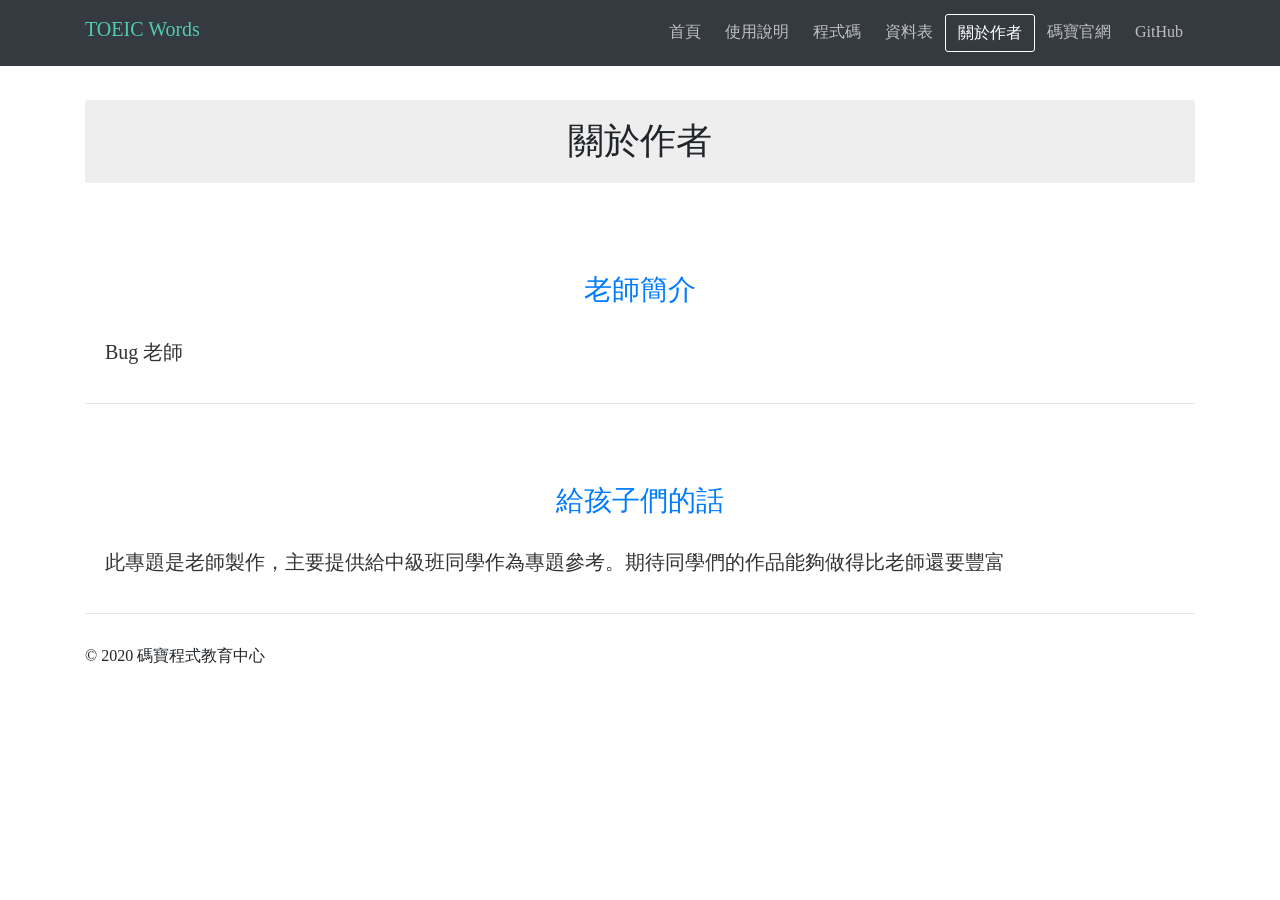
<file: aboutme/index.html>
<!doctype html>
<html lang="zh-Hant-TW">
  <head>
    <meta charset="utf-8">
    <meta name="viewport" content="width=device-width, initial-scale=1, user-scalable=0, minimum-scale=1, maximum-scale=1, shrink-to-fit=no">
    <meta name="description" content="Python Level 2 Project">
    <meta name="author" content="Master Bug">
    <title>關於作者 | 碼寶中級專題範例</title>
    <link rel="icon" href="/favicon.png">
    <link rel="apple-touch-icon" href="/apple-touch-icon.png">
    <link rel="stylesheet" href="/static/bootstrap.min.css">
    <link rel="stylesheet" href="/static/main.css?191223">
    <link rel="canonical" href="https://pyone.tw/">
  </head>

  <body>

    <div class="container">
      <nav class="navbar navbar-expand-md navbar-dark fixed-top bg-dark">
        <div class="container">
          <h1 class="navbar-brand">TOEIC Words</h1>
          <button class="navbar-toggler" type="button" data-toggle="collapse" data-target="#navbarCollapse" aria-controls="navbarCollapse" aria-expanded="false" aria-label="Toggle navigation">
            <span class="navbar-toggler-icon"></span>
          </button>
          <div class="collapse navbar-collapse" id="navbarCollapse">
            <ul class="navbar-nav ml-auto">
              <li class="nav-item"> <a class="nav-link" href="/">首頁</a> </li>
              <li class="nav-item"> <a class="nav-link" href="/usage/">使用說明</a> </li>
              <li class="nav-item"> <a class="nav-link" href="/code/">程式碼</a> </li>
              <li class="nav-item"> <a class="nav-link" href="/database/">資料表</a> </li>
              <li class="nav-item"> <a class="nav-link active" href="/aboutme/">關於作者</a> </li>
              <li class="nav-item"> <a class="nav-link" href="https://pyone.tw/" target="_blank">碼寶官網</a> </li>
              <li class="nav-item"> <a class="nav-link" href="https://github.com/micropyone/micropyone.github.io" target="_blank">GitHub</a> </li>
            </ul>
          </div>
        </div>
      </nav>

      <main role="main">
        <div class="row">
            <div class="col-lg-12 text-center">
                <h2 class="page-title">關於作者</h2>
            </div>
        </div>

        <h3 class="text-center text-primary intro-title">老師簡介</h3>
        <p class="lead text-desc">Bug 老師</p>
        <hr>

        <h3 class="text-center text-primary intro-title">給孩子們的話</h3>
        <p class="lead text-desc">此專題是老師製作，主要提供給中級班同學作為專題參考。期待同學們的作品能夠做得比老師還要豐富</p>
      </main>

      <hr>
      <footer class="footer">
        <p>&copy; 2020 碼寶程式教育中心</p>
      </footer>
    </div> <!-- /container -->

    <script src="/static/jquery.slim.min.js"></script>
    <script src="/static/popper.min.js"></script>
    <script src="/static/bootstrap.min.js"></script>
    <script src="/static/main.js"></script>
  </body>
</html>
</file>
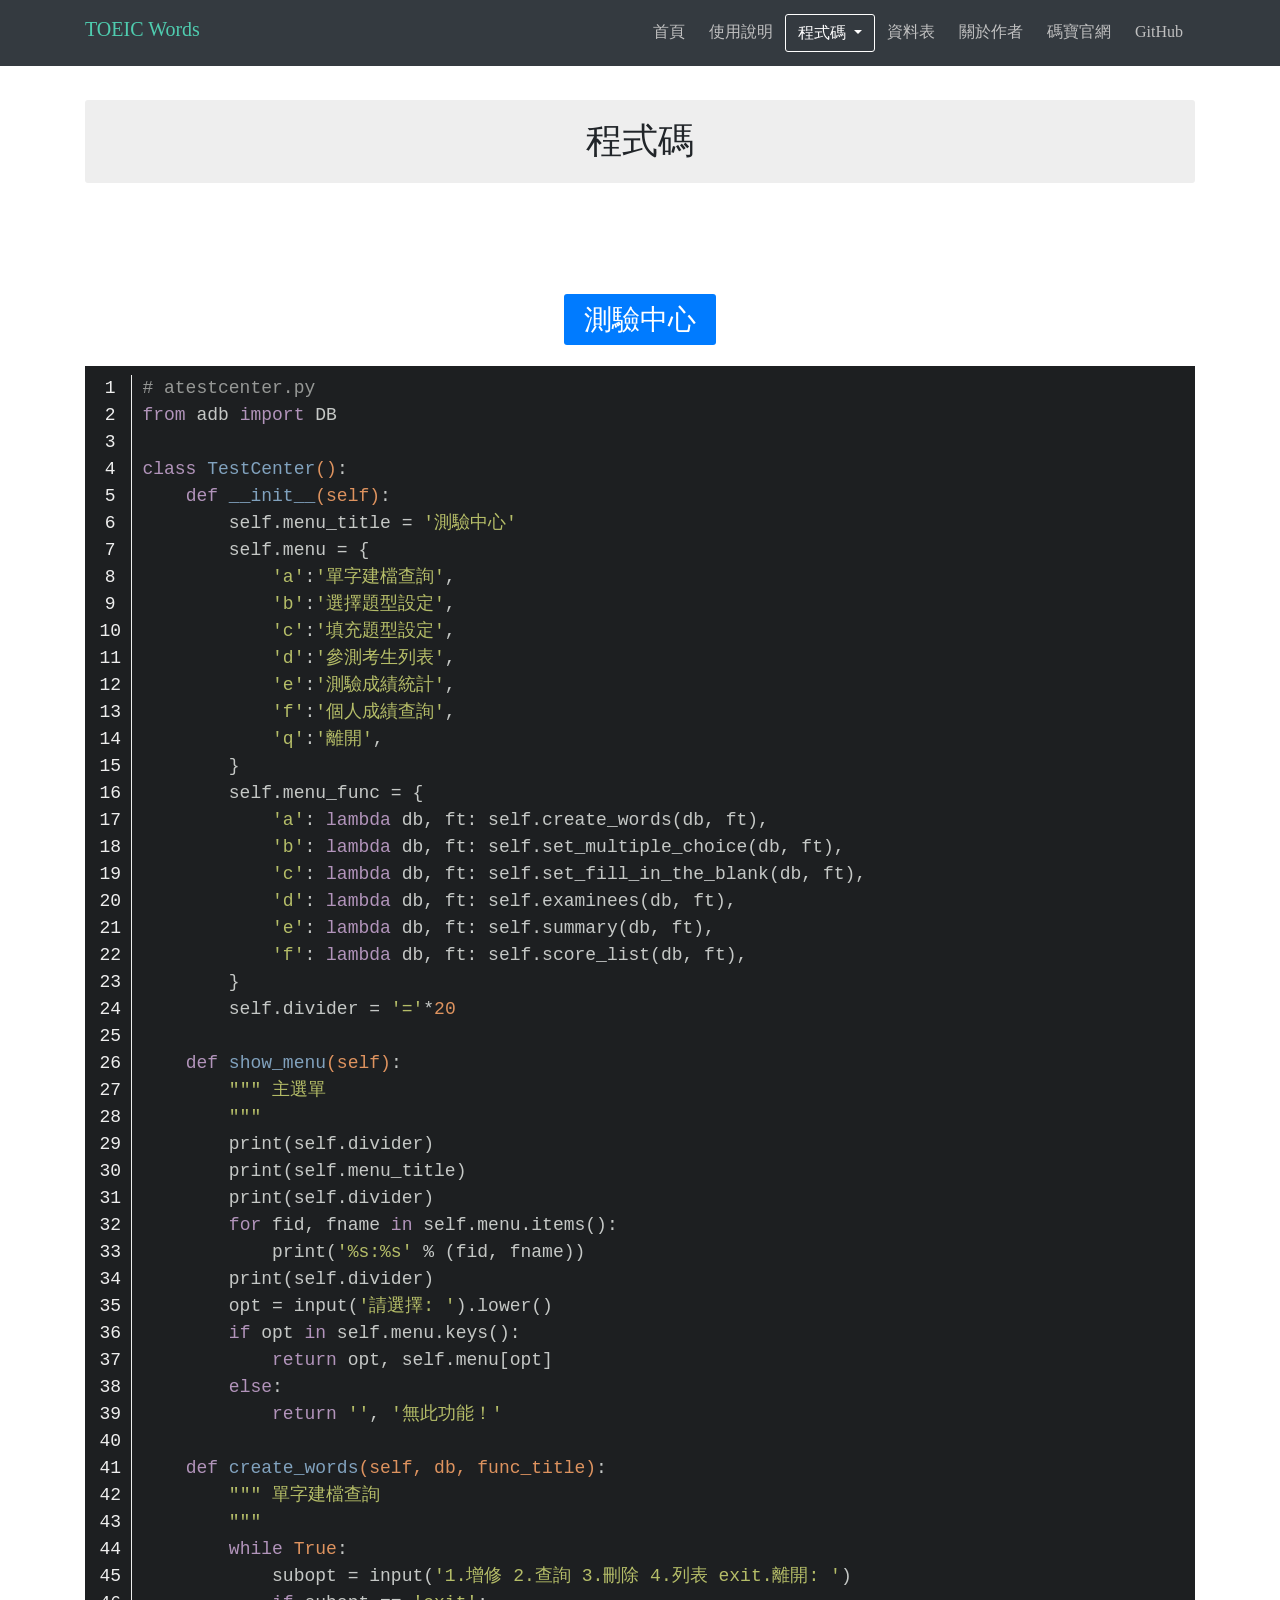
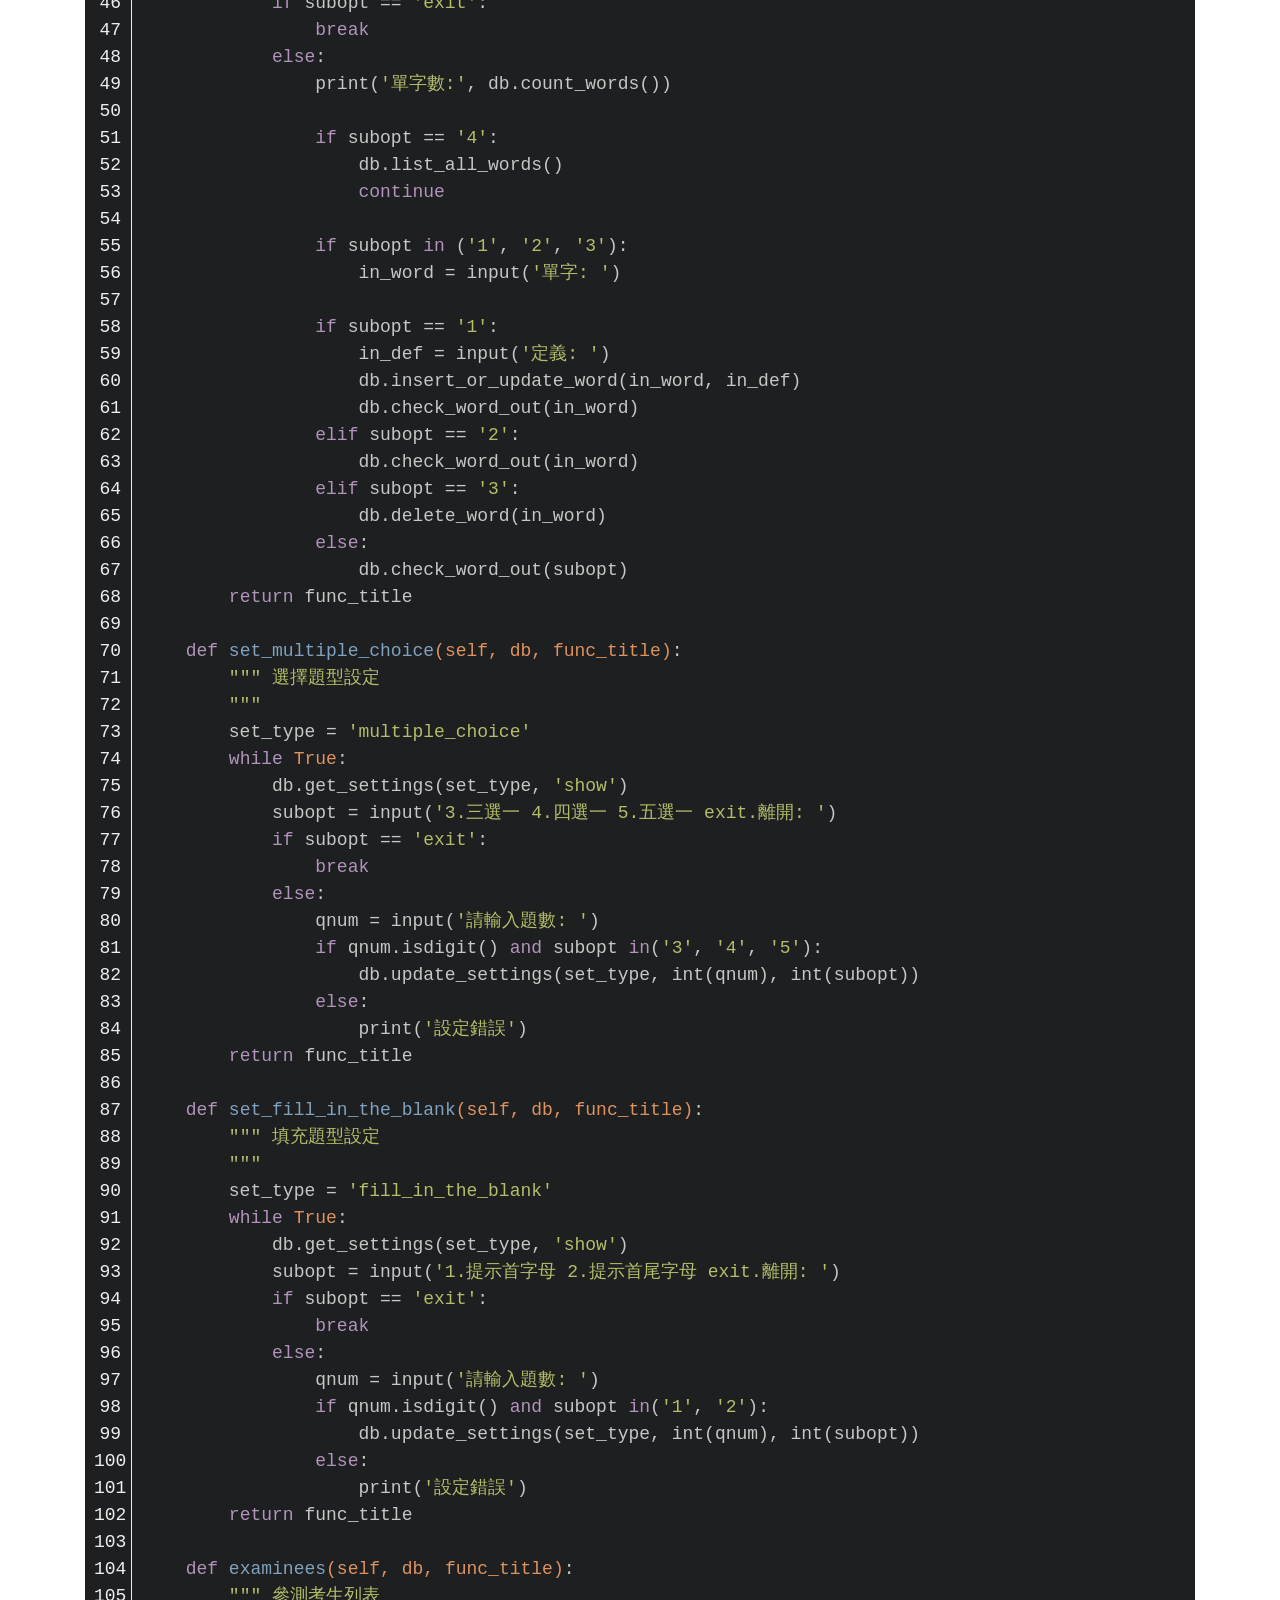
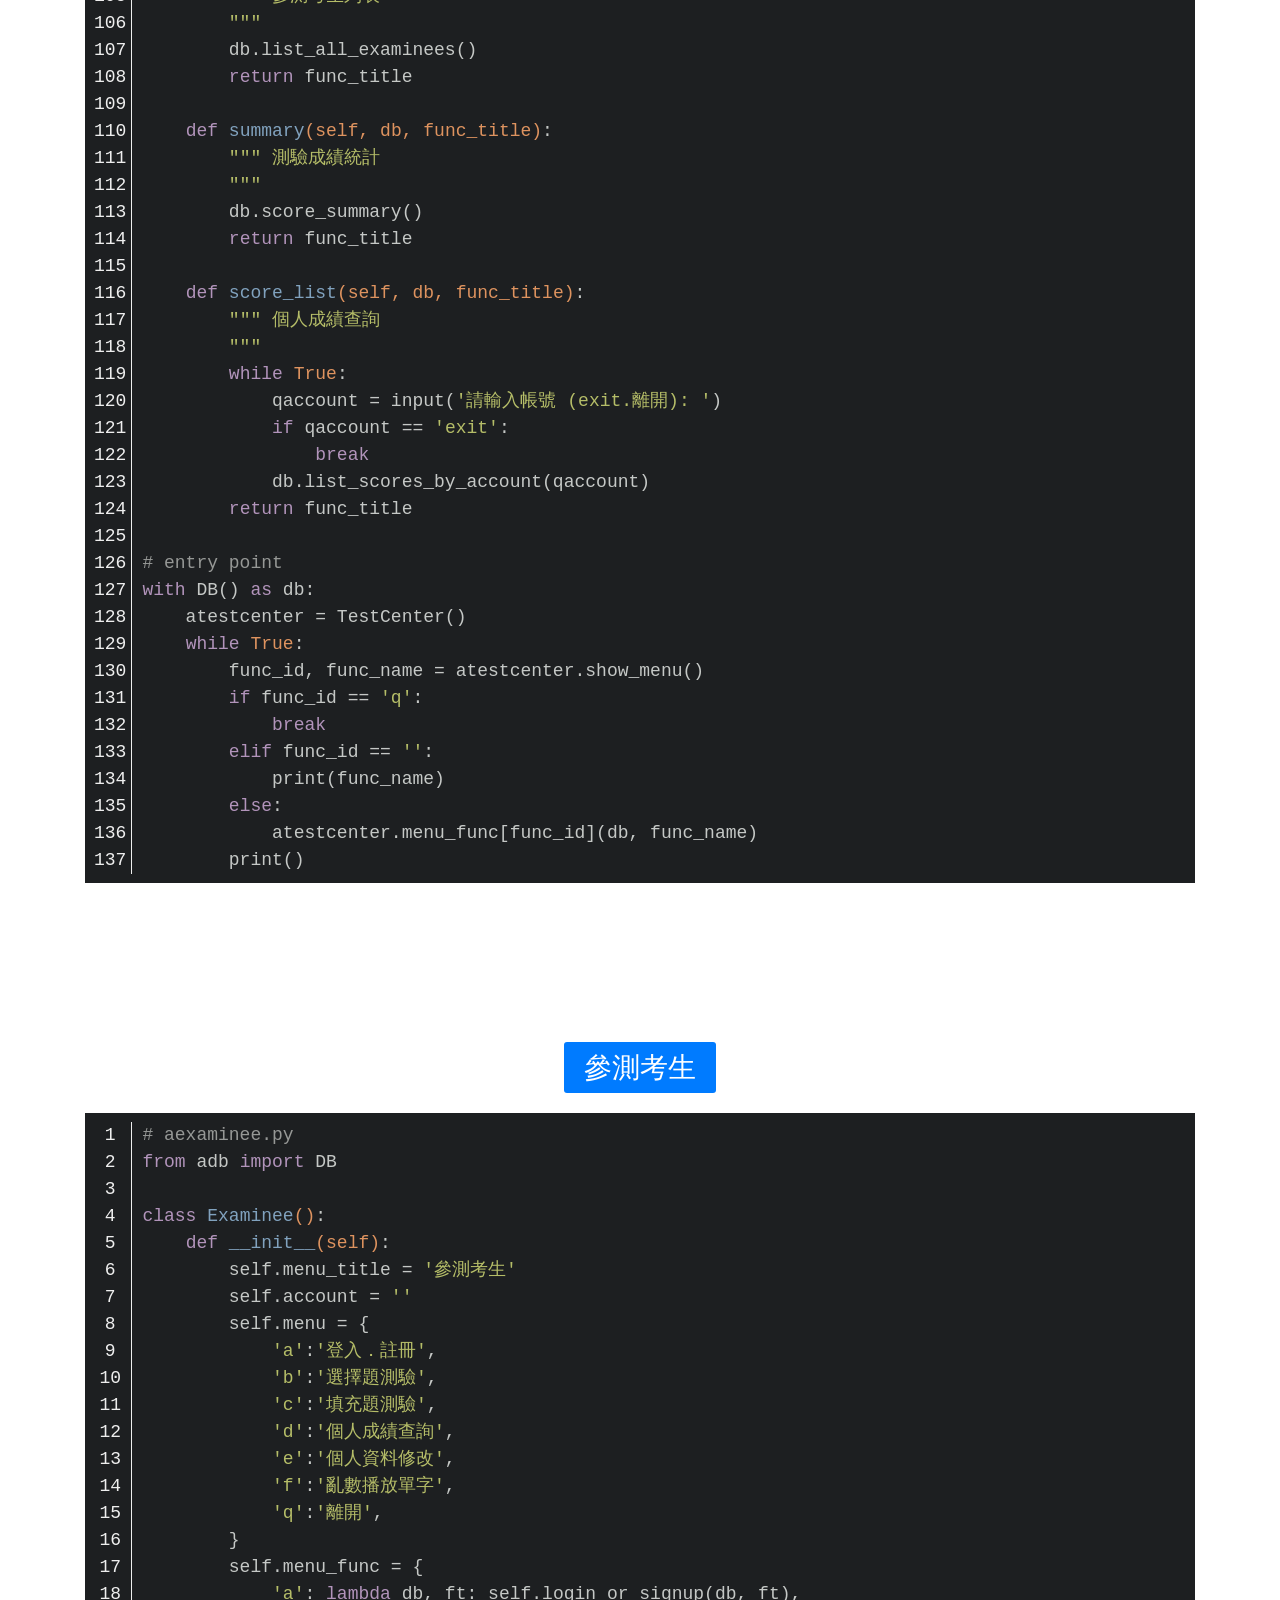
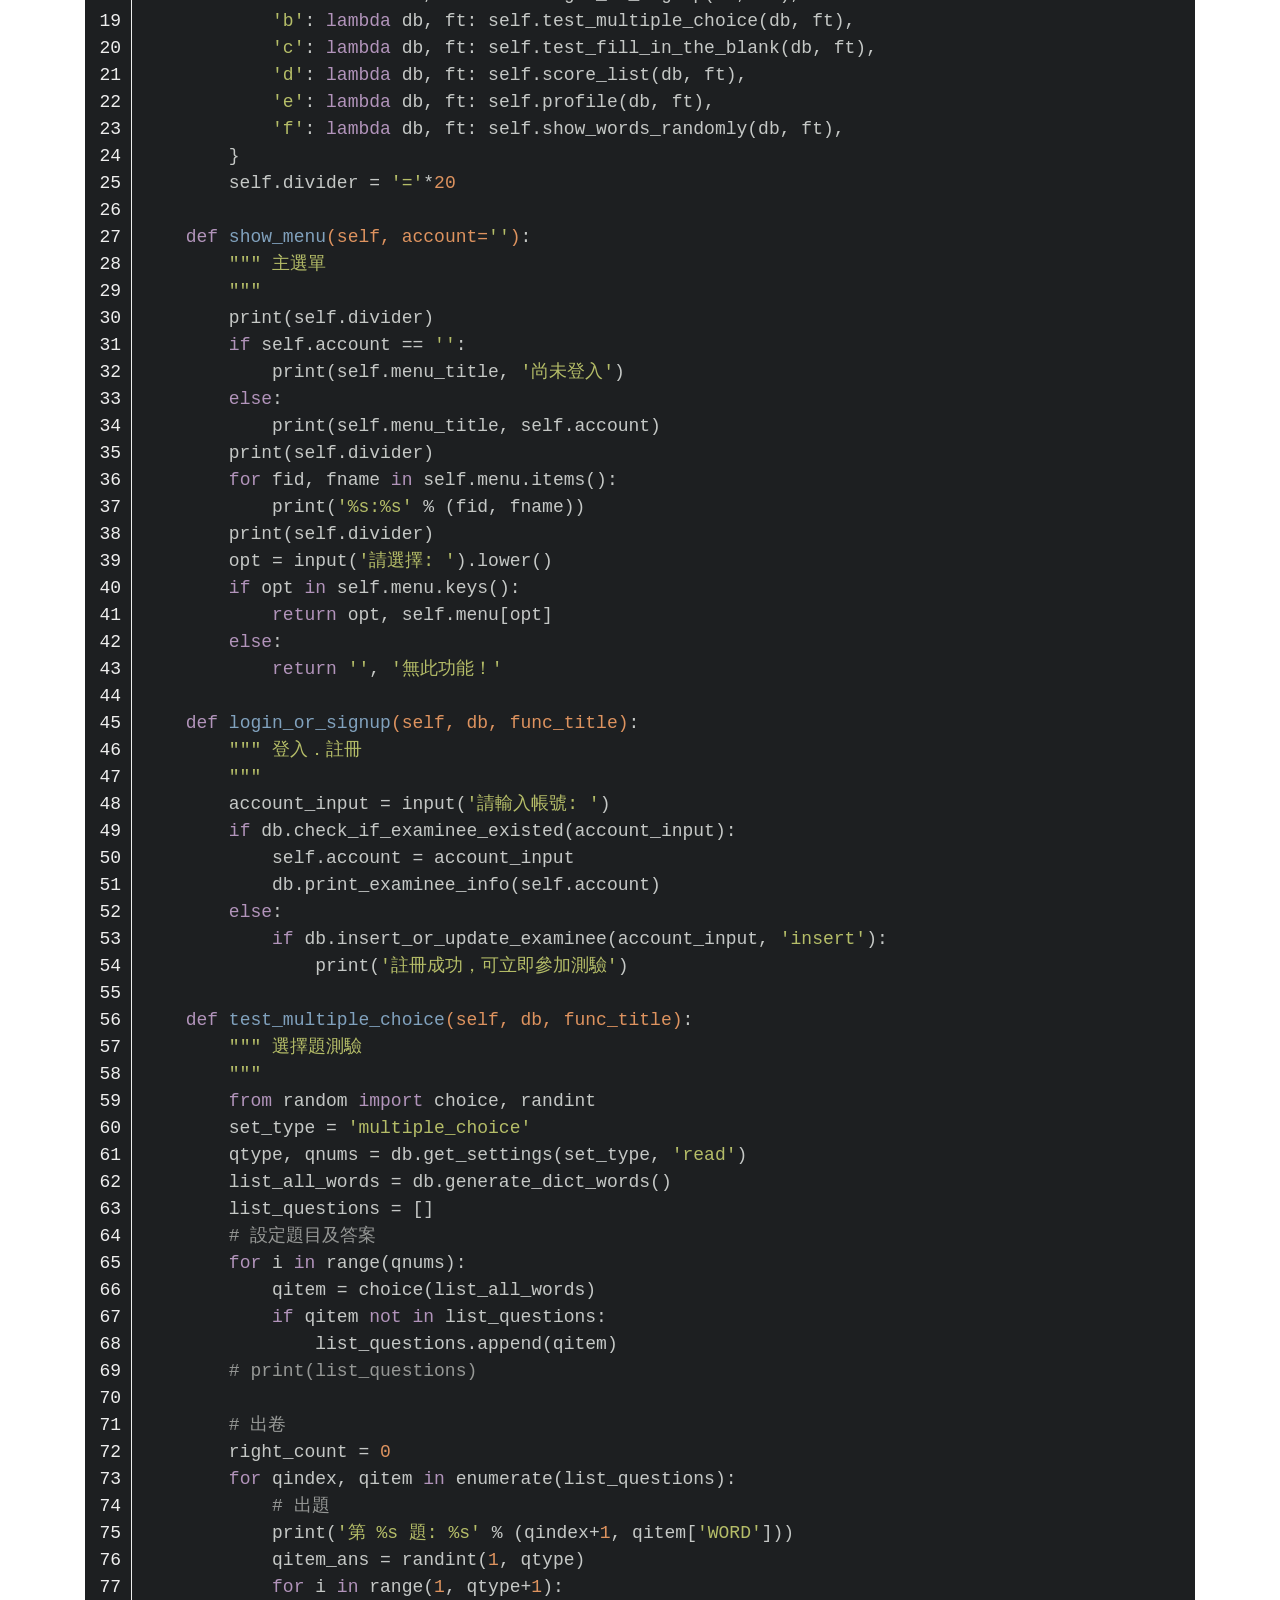
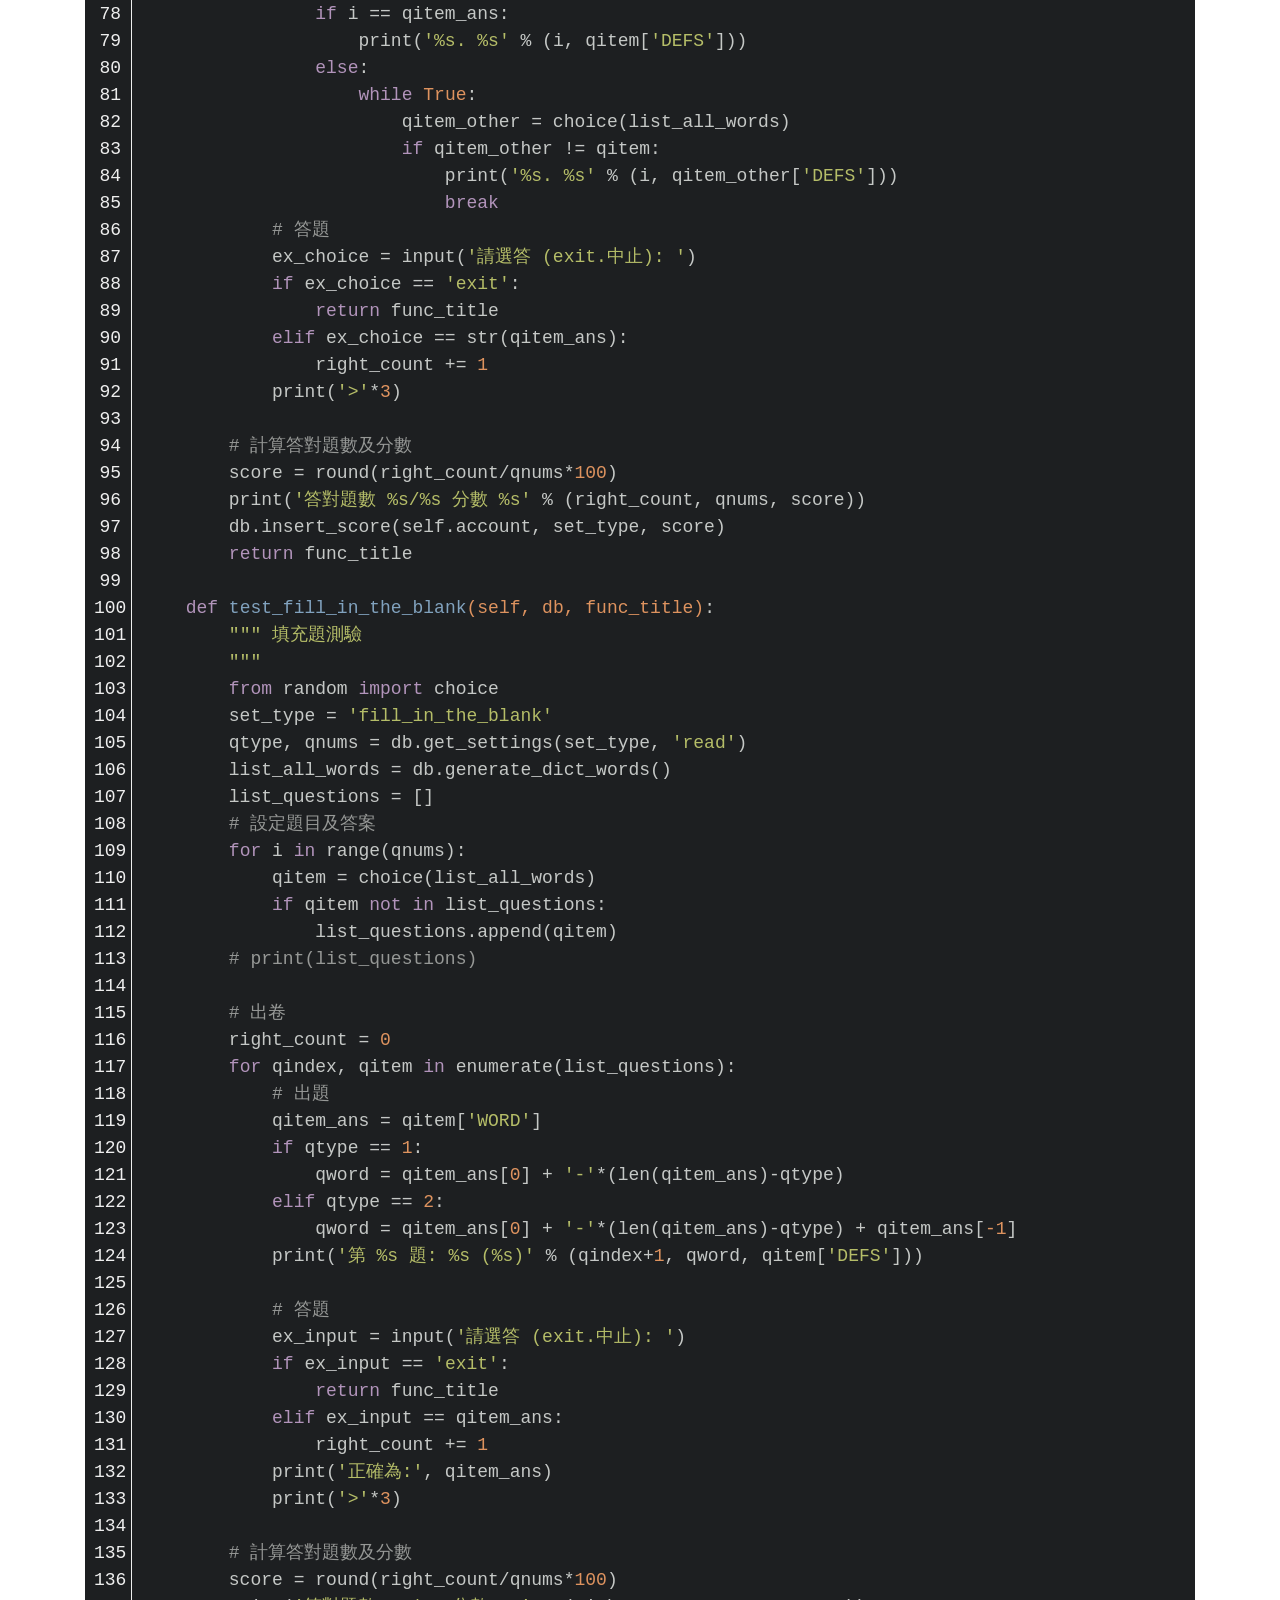
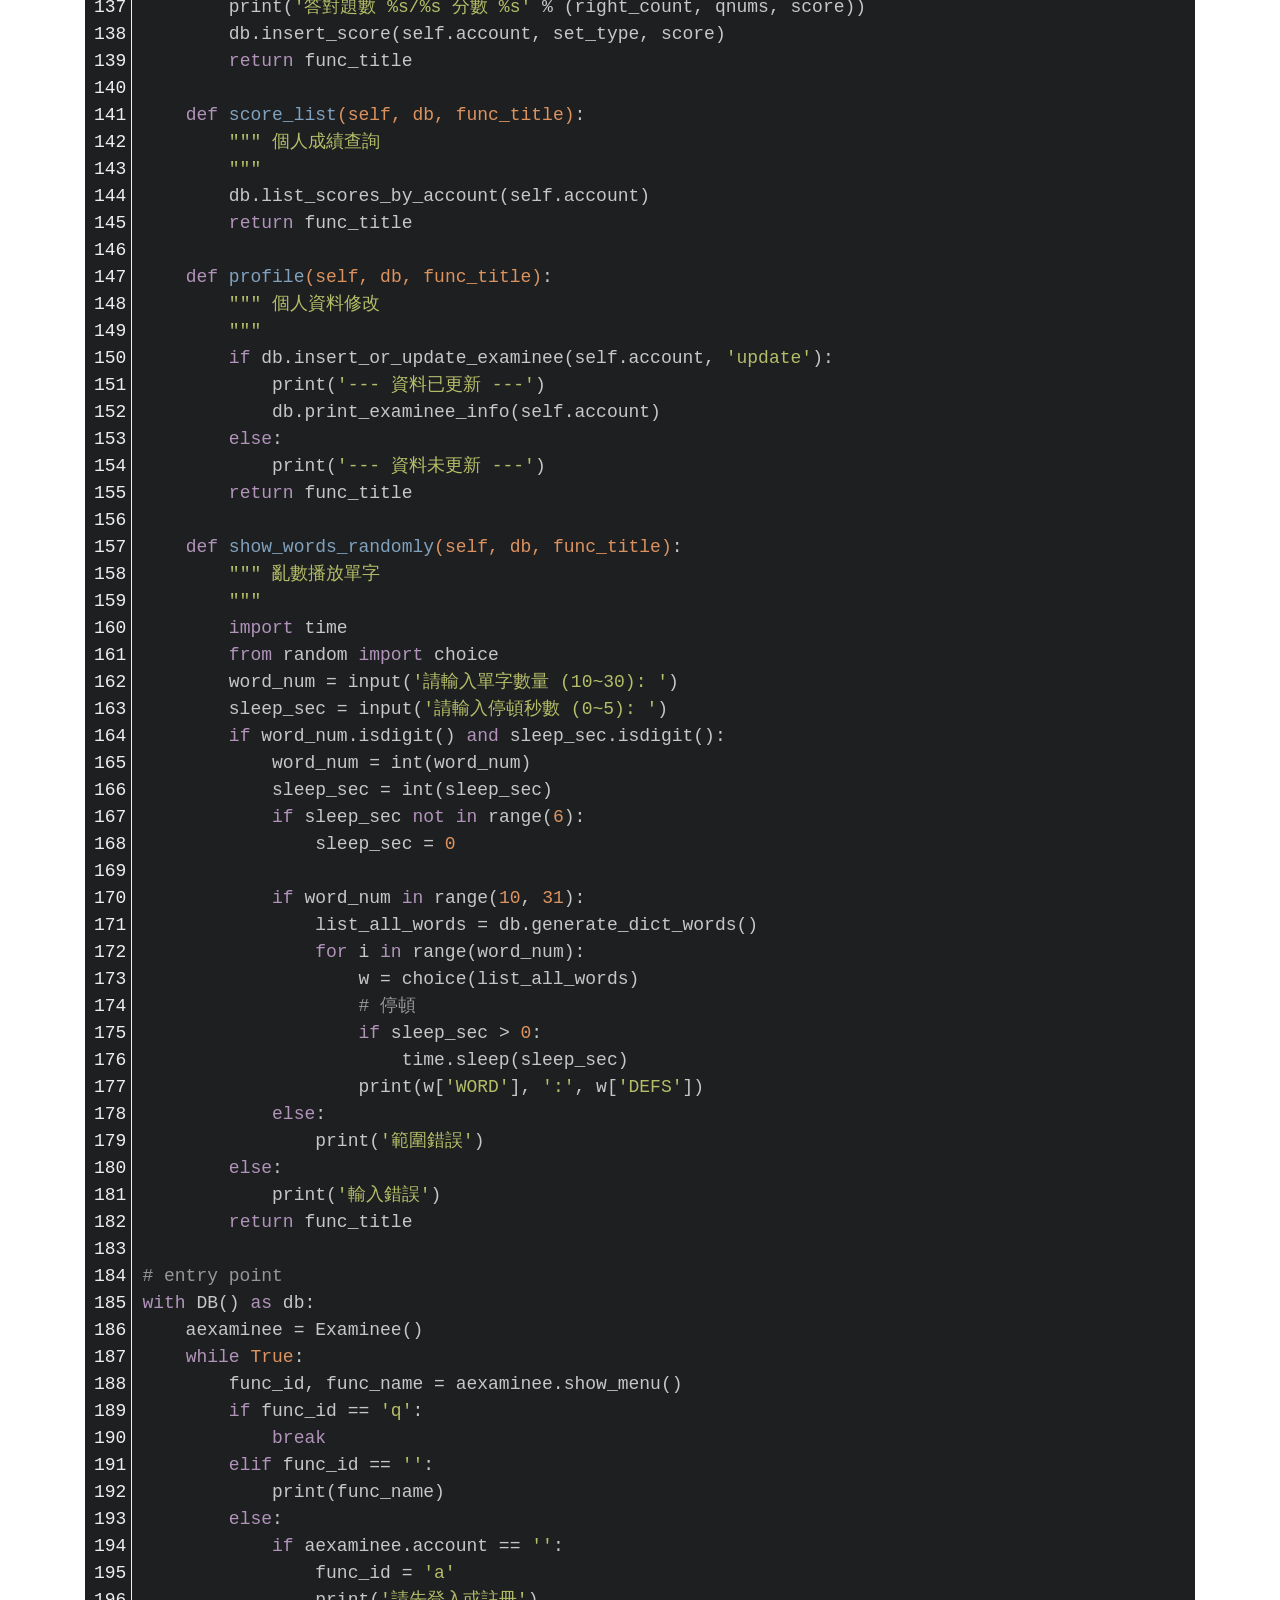
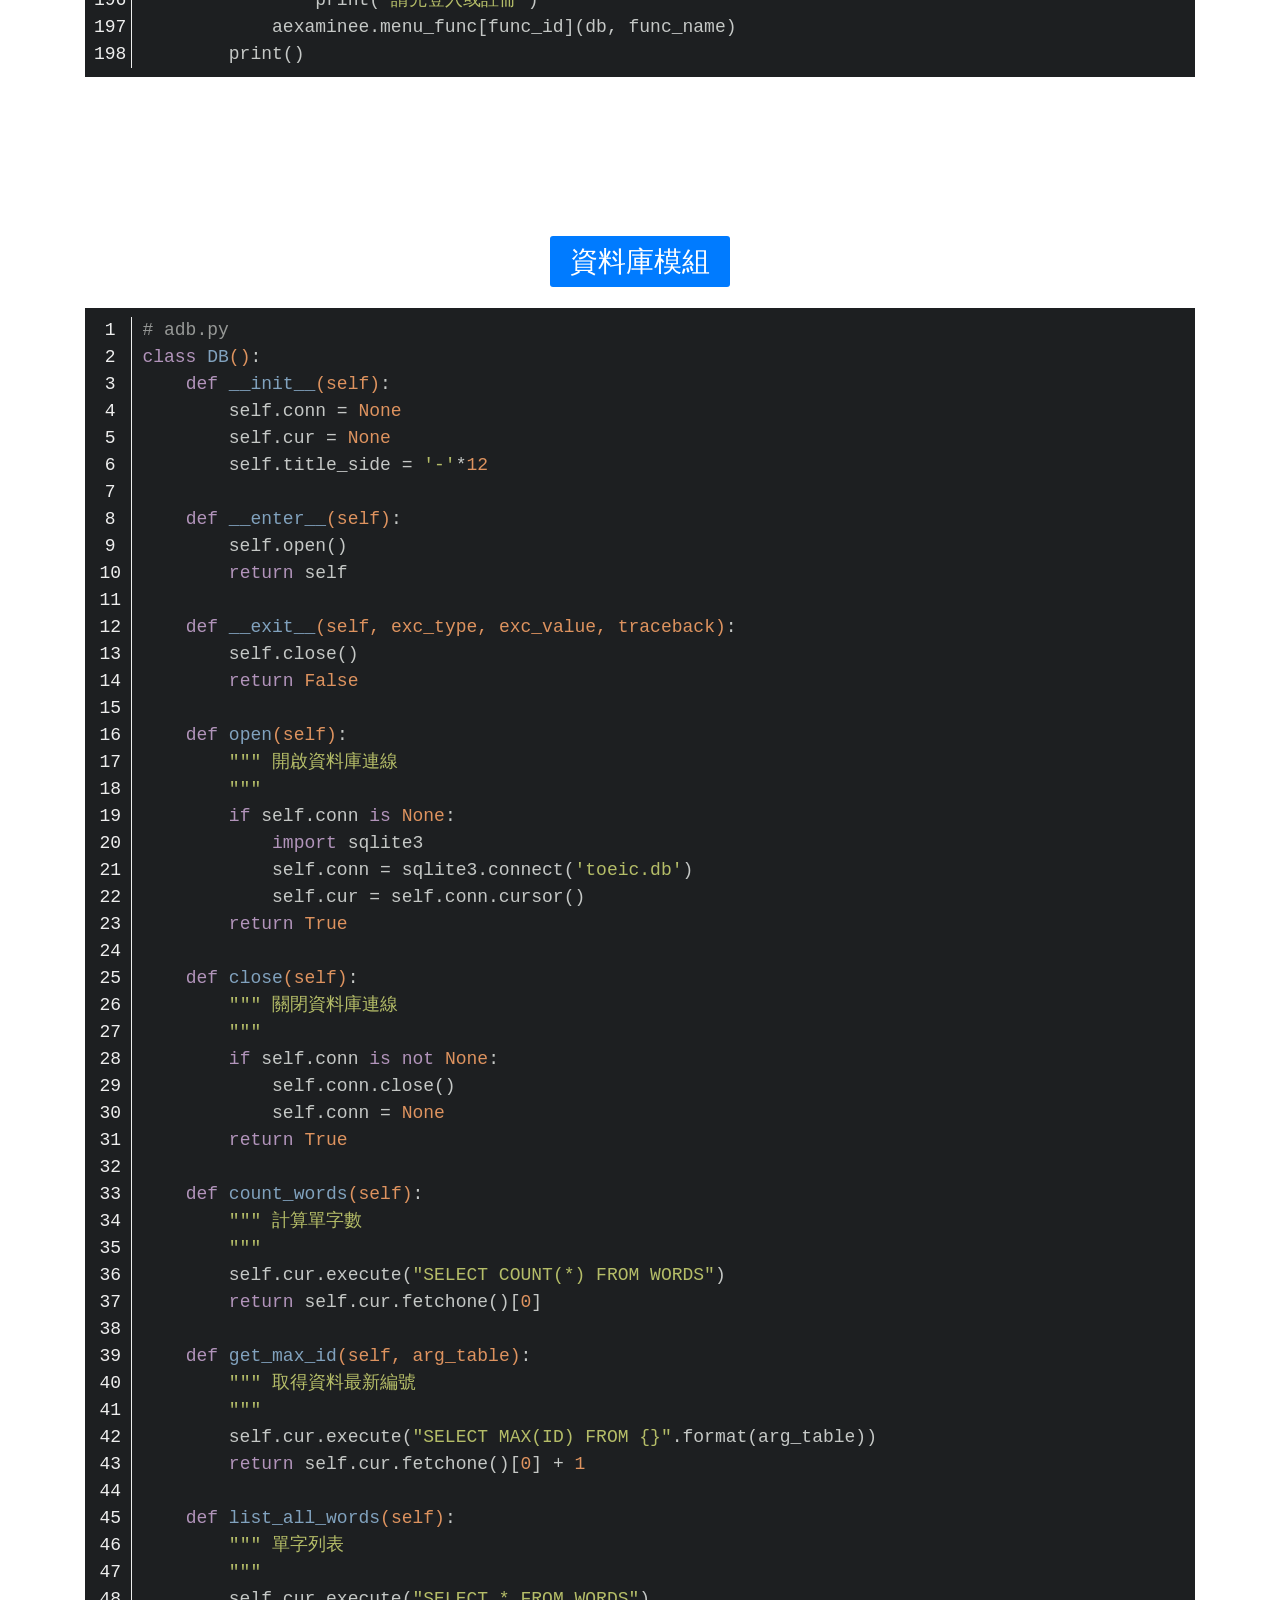
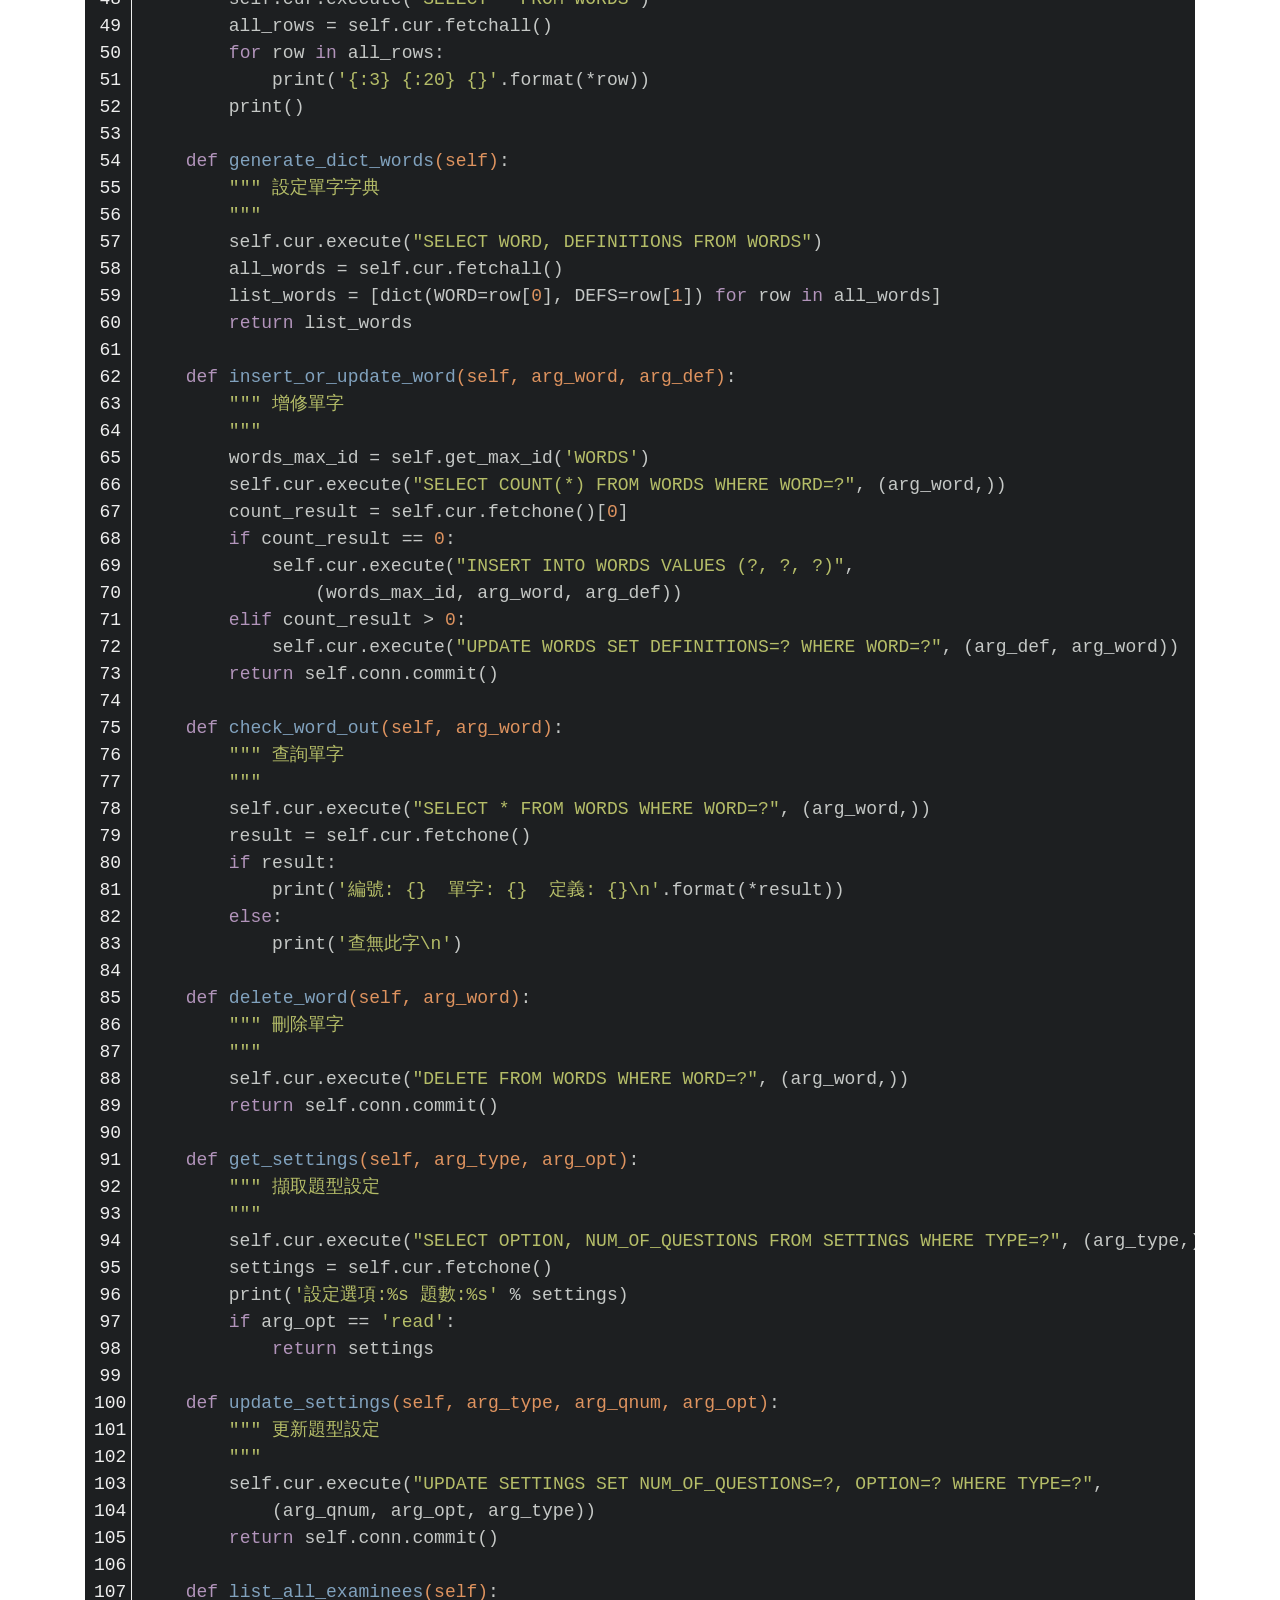
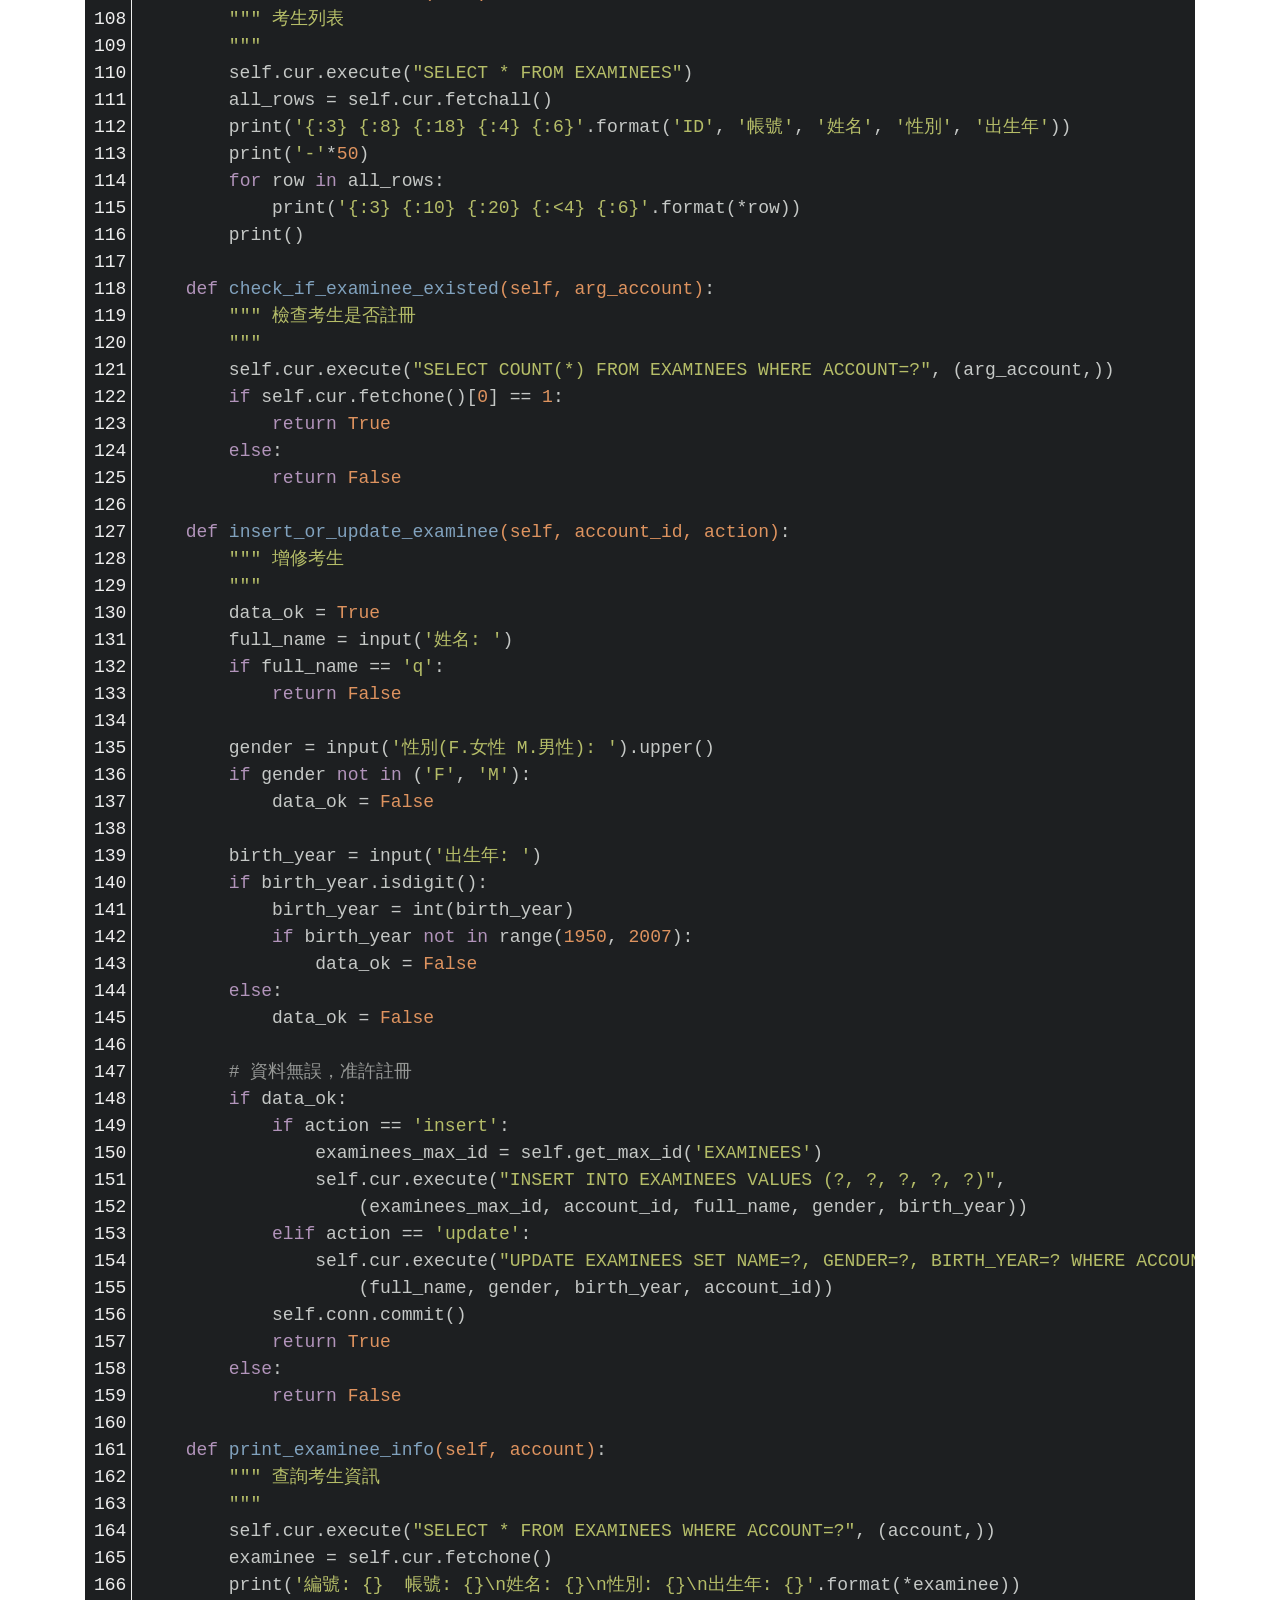
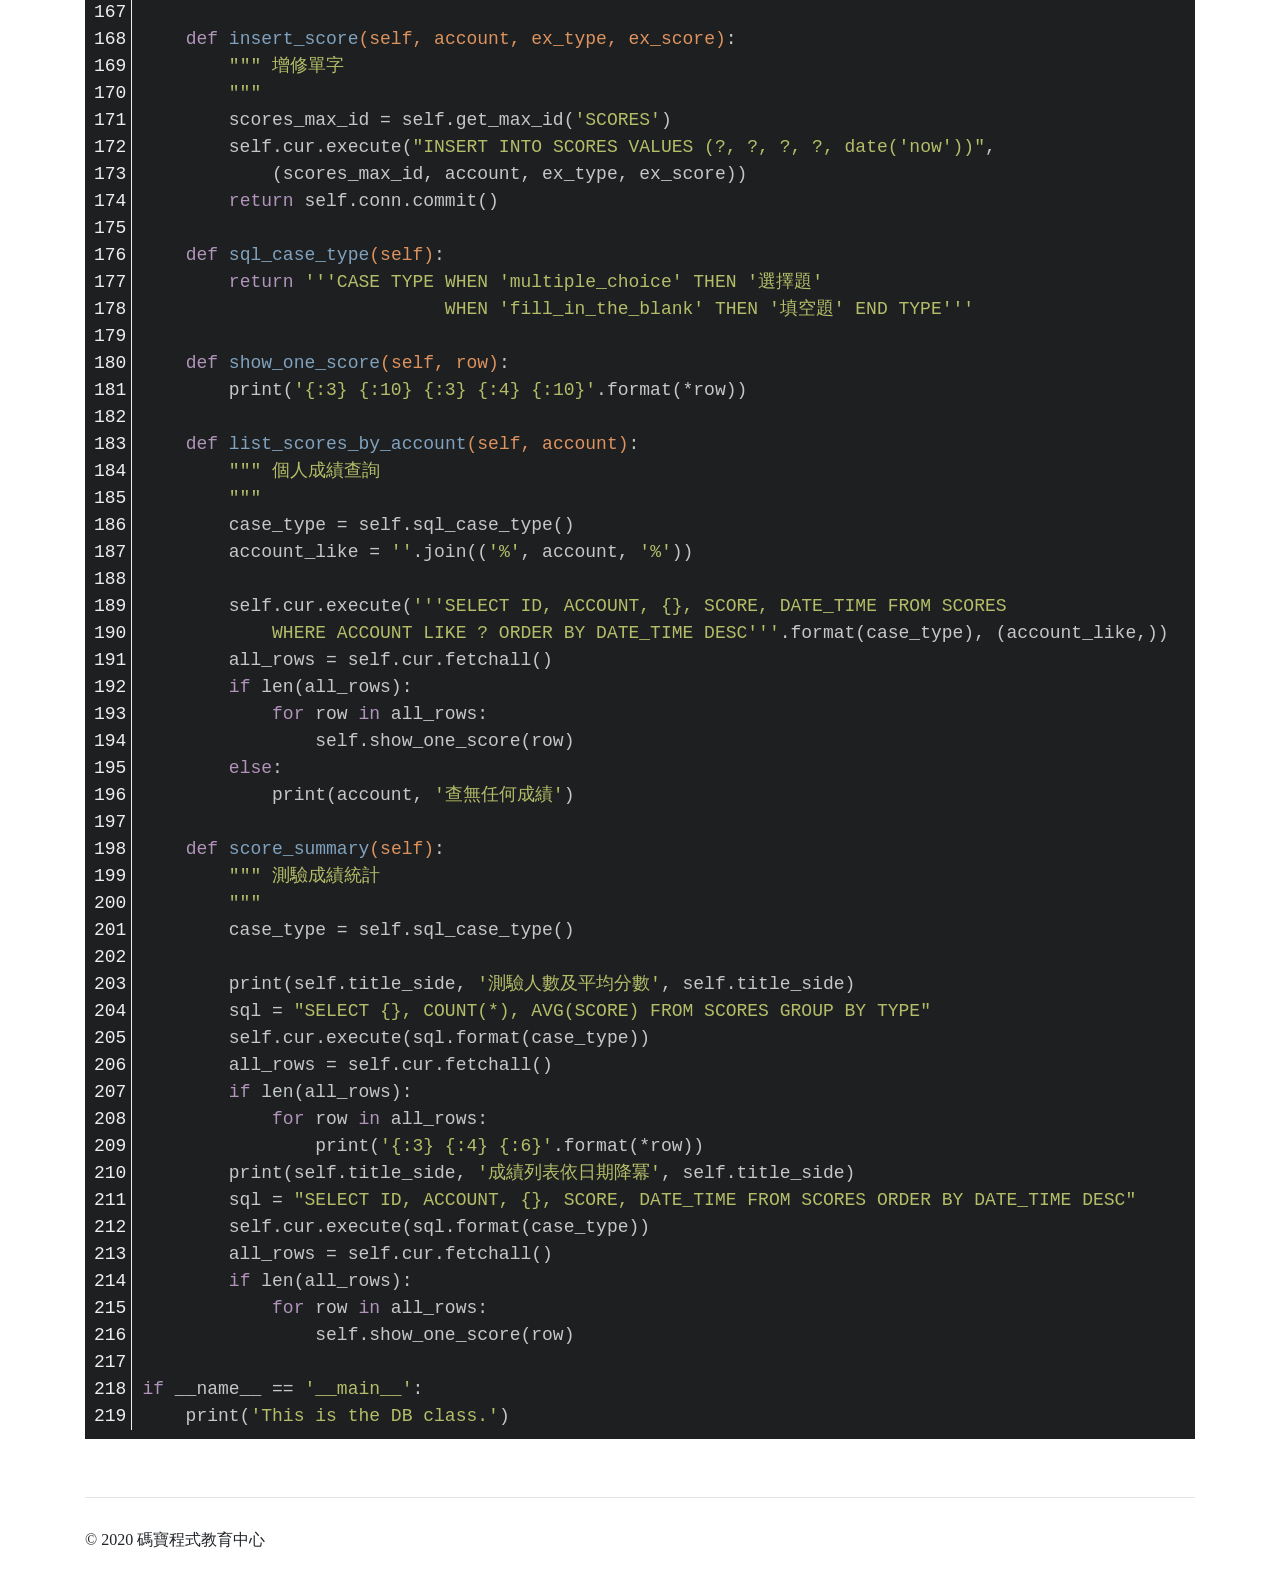
<file: code/index.html>
<!doctype html>
<html lang="zh-Hant-TW">
  <head>
    <meta charset="utf-8">
    <meta name="viewport" content="width=device-width, initial-scale=1, user-scalable=0, minimum-scale=1, maximum-scale=1, shrink-to-fit=no">
    <meta name="description" content="Python Level 2 Project">
    <meta name="author" content="Master Bug">
    <title>程式碼 | 碼寶中級專題範例</title>
    <link rel="icon" href="/favicon.png">
    <link rel="apple-touch-icon" href="/apple-touch-icon.png">
    <link rel="stylesheet" href="/static/bootstrap.min.css">
    <link rel="stylesheet" href="/static/tomorrow-night.min.css">
    <link rel="stylesheet" href="/static/main.css?191223">
    <link rel="canonical" href="https://pyone.tw/">
  </head>

  <body>

    <div class="container">
      <nav class="navbar navbar-expand-md navbar-dark fixed-top bg-dark">
        <div class="container">
          <h1 class="navbar-brand">TOEIC Words</h1>
          <button class="navbar-toggler" type="button" data-toggle="collapse" data-target="#navbarCollapse" aria-controls="navbarCollapse" aria-expanded="false" aria-label="Toggle navigation">
            <span class="navbar-toggler-icon"></span>
          </button>
          <div class="collapse navbar-collapse" id="navbarCollapse">
            <ul class="navbar-nav ml-auto">
              <li class="nav-item"> <a class="nav-link" href="/">首頁</a> </li>
              <li class="nav-item"> <a class="nav-link" href="/usage/">使用說明</a> </li>
              <li class="nav-item dropdown">
                <a class="nav-link active dropdown-toggle" href="/code/" id="navbardrop" data-toggle="dropdown">
                  程式碼
                </a>
                <div class="dropdown-menu">
                  <a class="dropdown-item" href="#atestcenter">測驗中心</a>
                  <a class="dropdown-item" href="#aexaminee">參測考生</a>
                  <a class="dropdown-item" href="#adb">資料庫模組</a>
                </div>
              </li>
              <li class="nav-item"> <a class="nav-link" href="/database/">資料表</a> </li>
              <li class="nav-item"> <a class="nav-link" href="/aboutme/">關於作者</a> </li>
              <li class="nav-item"> <a class="nav-link" href="https://pyone.tw/" target="_blank">碼寶官網</a> </li>
              <li class="nav-item"> <a class="nav-link" href="https://github.com/micropyone/micropyone.github.io" target="_blank">GitHub</a> </li>
            </ul>
          </div>
        </div>
      </nav>

      <main role="main">
        <div class="row">
            <div class="col-lg-12 text-center">
                <h2 class="page-title">程式碼</h2>
            </div>
        </div>

        <div class="page-section" id="atestcenter"></div>
        <h3 class="text-center"><span>測驗中心</span></h3>
        <pre>
            <code class="python"># atestcenter.py
from adb import DB

class TestCenter():
    def __init__(self):
        self.menu_title = '測驗中心'
        self.menu = {
            'a':'單字建檔查詢',
            'b':'選擇題型設定',
            'c':'填充題型設定',
            'd':'參測考生列表',
            'e':'測驗成績統計',
            'f':'個人成績查詢',
            'q':'離開',
        }
        self.menu_func = {
            'a': lambda db, ft: self.create_words(db, ft),
            'b': lambda db, ft: self.set_multiple_choice(db, ft),
            'c': lambda db, ft: self.set_fill_in_the_blank(db, ft),
            'd': lambda db, ft: self.examinees(db, ft),
            'e': lambda db, ft: self.summary(db, ft),
            'f': lambda db, ft: self.score_list(db, ft),
        }
        self.divider = '='*20

    def show_menu(self):
        """ 主選單
        """
        print(self.divider)
        print(self.menu_title)
        print(self.divider)
        for fid, fname in self.menu.items():
            print('%s:%s' % (fid, fname))
        print(self.divider)
        opt = input('請選擇: ').lower()
        if opt in self.menu.keys():
            return opt, self.menu[opt]
        else:
            return '', '無此功能！'

    def create_words(self, db, func_title):
        """ 單字建檔查詢
        """
        while True:
            subopt = input('1.增修 2.查詢 3.刪除 4.列表 exit.離開: ')
            if subopt == 'exit':
                break
            else:
                print('單字數:', db.count_words())

                if subopt == '4':
                    db.list_all_words()
                    continue
                
                if subopt in ('1', '2', '3'):
                    in_word = input('單字: ')

                if subopt == '1':
                    in_def = input('定義: ')
                    db.insert_or_update_word(in_word, in_def)
                    db.check_word_out(in_word)
                elif subopt == '2':
                    db.check_word_out(in_word)
                elif subopt == '3':
                    db.delete_word(in_word)
                else:
                    db.check_word_out(subopt)
        return func_title

    def set_multiple_choice(self, db, func_title):
        """ 選擇題型設定
        """
        set_type = 'multiple_choice'
        while True:
            db.get_settings(set_type, 'show')
            subopt = input('3.三選一 4.四選一 5.五選一 exit.離開: ')
            if subopt == 'exit':
                break
            else:
                qnum = input('請輸入題數: ')
                if qnum.isdigit() and subopt in('3', '4', '5'):
                    db.update_settings(set_type, int(qnum), int(subopt))
                else:
                    print('設定錯誤')            
        return func_title

    def set_fill_in_the_blank(self, db, func_title):
        """ 填充題型設定
        """
        set_type = 'fill_in_the_blank'
        while True:
            db.get_settings(set_type, 'show')
            subopt = input('1.提示首字母 2.提示首尾字母 exit.離開: ')
            if subopt == 'exit':
                break
            else:
                qnum = input('請輸入題數: ')
                if qnum.isdigit() and subopt in('1', '2'):
                    db.update_settings(set_type, int(qnum), int(subopt))
                else:
                    print('設定錯誤')   
        return func_title

    def examinees(self, db, func_title):
        """ 參測考生列表
        """
        db.list_all_examinees()
        return func_title

    def summary(self, db, func_title):
        """ 測驗成績統計
        """
        db.score_summary()
        return func_title

    def score_list(self, db, func_title):
        """ 個人成績查詢
        """
        while True:
            qaccount = input('請輸入帳號 (exit.離開): ')
            if qaccount == 'exit':
                break
            db.list_scores_by_account(qaccount)
        return func_title    

# entry point
with DB() as db:
    atestcenter = TestCenter()
    while True:
        func_id, func_name = atestcenter.show_menu()
        if func_id == 'q':
            break
        elif func_id == '':
            print(func_name)
        else:
            atestcenter.menu_func[func_id](db, func_name)
        print()
            </code>
        </pre>

        <div class="page-section" id="aexaminee"></div>
        <h3 class="text-center"><span>參測考生</span></h3>
        <pre>
            <code class="python"># aexaminee.py
from adb import DB

class Examinee():
    def __init__(self):
        self.menu_title = '參測考生'
        self.account = ''
        self.menu = {
            'a':'登入．註冊',
            'b':'選擇題測驗',
            'c':'填充題測驗',
            'd':'個人成績查詢',
            'e':'個人資料修改',
            'f':'亂數播放單字',
            'q':'離開',
        }
        self.menu_func = {
            'a': lambda db, ft: self.login_or_signup(db, ft),
            'b': lambda db, ft: self.test_multiple_choice(db, ft),
            'c': lambda db, ft: self.test_fill_in_the_blank(db, ft),
            'd': lambda db, ft: self.score_list(db, ft),
            'e': lambda db, ft: self.profile(db, ft),
            'f': lambda db, ft: self.show_words_randomly(db, ft),
        }
        self.divider = '='*20

    def show_menu(self, account=''):
        """ 主選單
        """
        print(self.divider)
        if self.account == '':
            print(self.menu_title, '尚未登入')
        else:
            print(self.menu_title, self.account)
        print(self.divider)
        for fid, fname in self.menu.items():
            print('%s:%s' % (fid, fname))
        print(self.divider)
        opt = input('請選擇: ').lower()
        if opt in self.menu.keys():
            return opt, self.menu[opt]
        else:
            return '', '無此功能！'

    def login_or_signup(self, db, func_title):
        """ 登入．註冊
        """
        account_input = input('請輸入帳號: ')
        if db.check_if_examinee_existed(account_input):
            self.account = account_input
            db.print_examinee_info(self.account)
        else:
            if db.insert_or_update_examinee(account_input, 'insert'):
                print('註冊成功，可立即參加測驗')

    def test_multiple_choice(self, db, func_title):
        """ 選擇題測驗
        """
        from random import choice, randint
        set_type = 'multiple_choice'
        qtype, qnums = db.get_settings(set_type, 'read')
        list_all_words = db.generate_dict_words()
        list_questions = []
        # 設定題目及答案
        for i in range(qnums):
            qitem = choice(list_all_words)
            if qitem not in list_questions:
                list_questions.append(qitem)
        # print(list_questions)

        # 出卷
        right_count = 0
        for qindex, qitem in enumerate(list_questions):
            # 出題
            print('第 %s 題: %s' % (qindex+1, qitem['WORD']))
            qitem_ans = randint(1, qtype)
            for i in range(1, qtype+1):
                if i == qitem_ans:
                    print('%s. %s' % (i, qitem['DEFS']))
                else:
                    while True:
                        qitem_other = choice(list_all_words)
                        if qitem_other != qitem:
                            print('%s. %s' % (i, qitem_other['DEFS']))
                            break
            # 答題
            ex_choice = input('請選答 (exit.中止): ')
            if ex_choice == 'exit':
                return func_title
            elif ex_choice == str(qitem_ans):
                right_count += 1
            print('>'*3)

        # 計算答對題數及分數
        score = round(right_count/qnums*100)
        print('答對題數 %s/%s 分數 %s' % (right_count, qnums, score))
        db.insert_score(self.account, set_type, score)
        return func_title

    def test_fill_in_the_blank(self, db, func_title):
        """ 填充題測驗 
        """
        from random import choice
        set_type = 'fill_in_the_blank'
        qtype, qnums = db.get_settings(set_type, 'read')
        list_all_words = db.generate_dict_words()
        list_questions = []
        # 設定題目及答案
        for i in range(qnums):
            qitem = choice(list_all_words)
            if qitem not in list_questions:
                list_questions.append(qitem)
        # print(list_questions)

        # 出卷
        right_count = 0
        for qindex, qitem in enumerate(list_questions):
            # 出題
            qitem_ans = qitem['WORD']
            if qtype == 1:
                qword = qitem_ans[0] + '-'*(len(qitem_ans)-qtype)
            elif qtype == 2:
                qword = qitem_ans[0] + '-'*(len(qitem_ans)-qtype) + qitem_ans[-1]
            print('第 %s 題: %s (%s)' % (qindex+1, qword, qitem['DEFS']))
            
            # 答題
            ex_input = input('請選答 (exit.中止): ')
            if ex_input == 'exit':
                return func_title
            elif ex_input == qitem_ans:
                right_count += 1
            print('正確為:', qitem_ans)
            print('>'*3)

        # 計算答對題數及分數
        score = round(right_count/qnums*100)
        print('答對題數 %s/%s 分數 %s' % (right_count, qnums, score))
        db.insert_score(self.account, set_type, score)
        return func_title

    def score_list(self, db, func_title):
        """ 個人成績查詢 
        """
        db.list_scores_by_account(self.account)
        return func_title

    def profile(self, db, func_title):
        """ 個人資料修改
        """
        if db.insert_or_update_examinee(self.account, 'update'):
            print('--- 資料已更新 ---')
            db.print_examinee_info(self.account)
        else:
            print('--- 資料未更新 ---')
        return func_title

    def show_words_randomly(self, db, func_title):
        """ 亂數播放單字
        """
        import time
        from random import choice
        word_num = input('請輸入單字數量 (10~30): ')
        sleep_sec = input('請輸入停頓秒數 (0~5): ')
        if word_num.isdigit() and sleep_sec.isdigit():
            word_num = int(word_num)
            sleep_sec = int(sleep_sec)
            if sleep_sec not in range(6):
                sleep_sec = 0

            if word_num in range(10, 31):
                list_all_words = db.generate_dict_words()
                for i in range(word_num):
                    w = choice(list_all_words)
                    # 停頓
                    if sleep_sec > 0:
                        time.sleep(sleep_sec)
                    print(w['WORD'], ':', w['DEFS'])
            else:
                print('範圍錯誤')
        else:
            print('輸入錯誤')
        return func_title

# entry point
with DB() as db:
    aexaminee = Examinee()
    while True:
        func_id, func_name = aexaminee.show_menu()
        if func_id == 'q':
            break
        elif func_id == '':
            print(func_name)
        else:
            if aexaminee.account == '':
                func_id = 'a'
                print('請先登入或註冊')
            aexaminee.menu_func[func_id](db, func_name)
        print()
            </code>
        </pre>

        <div class="page-section" id="adb"></div>
        <h3 class="text-center"><span>資料庫模組</span></h3>
        <pre>
            <code class="python"># adb.py
class DB():
    def __init__(self):
        self.conn = None
        self.cur = None
        self.title_side = '-'*12

    def __enter__(self):
        self.open()
        return self

    def __exit__(self, exc_type, exc_value, traceback):
        self.close()
        return False

    def open(self):
        """ 開啟資料庫連線
        """
        if self.conn is None:
            import sqlite3
            self.conn = sqlite3.connect('toeic.db')
            self.cur = self.conn.cursor()
        return True

    def close(self):
        """ 關閉資料庫連線
        """
        if self.conn is not None:
            self.conn.close()
            self.conn = None
        return True

    def count_words(self):
        """ 計算單字數
        """
        self.cur.execute("SELECT COUNT(*) FROM WORDS")
        return self.cur.fetchone()[0]

    def get_max_id(self, arg_table):
        """ 取得資料最新編號
        """
        self.cur.execute("SELECT MAX(ID) FROM {}".format(arg_table))
        return self.cur.fetchone()[0] + 1

    def list_all_words(self):
        """ 單字列表
        """
        self.cur.execute("SELECT * FROM WORDS")
        all_rows = self.cur.fetchall()
        for row in all_rows:
            print('{:3} {:20} {}'.format(*row))
        print()

    def generate_dict_words(self):
        """ 設定單字字典
        """
        self.cur.execute("SELECT WORD, DEFINITIONS FROM WORDS")
        all_words = self.cur.fetchall()
        list_words = [dict(WORD=row[0], DEFS=row[1]) for row in all_words]
        return list_words

    def insert_or_update_word(self, arg_word, arg_def):
        """ 增修單字
        """
        words_max_id = self.get_max_id('WORDS')
        self.cur.execute("SELECT COUNT(*) FROM WORDS WHERE WORD=?", (arg_word,))
        count_result = self.cur.fetchone()[0]
        if count_result == 0:
            self.cur.execute("INSERT INTO WORDS VALUES (?, ?, ?)", 
                (words_max_id, arg_word, arg_def))
        elif count_result > 0:
            self.cur.execute("UPDATE WORDS SET DEFINITIONS=? WHERE WORD=?", (arg_def, arg_word))
        return self.conn.commit()

    def check_word_out(self, arg_word):
        """ 查詢單字
        """
        self.cur.execute("SELECT * FROM WORDS WHERE WORD=?", (arg_word,))
        result = self.cur.fetchone()
        if result:
            print('編號: {}  單字: {}  定義: {}\n'.format(*result))
        else:
            print('查無此字\n')

    def delete_word(self, arg_word):
        """ 刪除單字
        """         
        self.cur.execute("DELETE FROM WORDS WHERE WORD=?", (arg_word,))
        return self.conn.commit()

    def get_settings(self, arg_type, arg_opt):
        """ 擷取題型設定
        """
        self.cur.execute("SELECT OPTION, NUM_OF_QUESTIONS FROM SETTINGS WHERE TYPE=?", (arg_type,))
        settings = self.cur.fetchone()
        print('設定選項:%s 題數:%s' % settings)
        if arg_opt == 'read':
            return settings

    def update_settings(self, arg_type, arg_qnum, arg_opt):
        """ 更新題型設定
        """
        self.cur.execute("UPDATE SETTINGS SET NUM_OF_QUESTIONS=?, OPTION=? WHERE TYPE=?", 
            (arg_qnum, arg_opt, arg_type))
        return self.conn.commit()

    def list_all_examinees(self):
        """ 考生列表
        """
        self.cur.execute("SELECT * FROM EXAMINEES")
        all_rows = self.cur.fetchall()
        print('{:3} {:8} {:18} {:4} {:6}'.format('ID', '帳號', '姓名', '性別', '出生年'))
        print('-'*50)
        for row in all_rows:
            print('{:3} {:10} {:20} {:<4} {:6}'.format(*row))
        print()

    def check_if_examinee_existed(self, arg_account):
        """ 檢查考生是否註冊
        """
        self.cur.execute("SELECT COUNT(*) FROM EXAMINEES WHERE ACCOUNT=?", (arg_account,))
        if self.cur.fetchone()[0] == 1:
            return True
        else:
            return False

    def insert_or_update_examinee(self, account_id, action):
        """ 增修考生
        """
        data_ok = True
        full_name = input('姓名: ')
        if full_name == 'q':
            return False

        gender = input('性別(F.女性 M.男性): ').upper()
        if gender not in ('F', 'M'):
            data_ok = False

        birth_year = input('出生年: ')
        if birth_year.isdigit():
            birth_year = int(birth_year)
            if birth_year not in range(1950, 2007):
                data_ok = False
        else:
            data_ok = False

        # 資料無誤，准許註冊
        if data_ok:
            if action == 'insert':
                examinees_max_id = self.get_max_id('EXAMINEES')
                self.cur.execute("INSERT INTO EXAMINEES VALUES (?, ?, ?, ?, ?)", 
                    (examinees_max_id, account_id, full_name, gender, birth_year))
            elif action == 'update':
                self.cur.execute("UPDATE EXAMINEES SET NAME=?, GENDER=?, BIRTH_YEAR=? WHERE ACCOUNT=?", 
                    (full_name, gender, birth_year, account_id))
            self.conn.commit()
            return True
        else:
            return False
                        
    def print_examinee_info(self, account):
        """ 查詢考生資訊
        """
        self.cur.execute("SELECT * FROM EXAMINEES WHERE ACCOUNT=?", (account,))
        examinee = self.cur.fetchone()
        print('編號: {}  帳號: {}\n姓名: {}\n性別: {}\n出生年: {}'.format(*examinee))

    def insert_score(self, account, ex_type, ex_score):
        """ 增修單字
        """
        scores_max_id = self.get_max_id('SCORES')
        self.cur.execute("INSERT INTO SCORES VALUES (?, ?, ?, ?, date('now'))", 
            (scores_max_id, account, ex_type, ex_score))
        return self.conn.commit()

    def sql_case_type(self):
        return '''CASE TYPE WHEN 'multiple_choice' THEN '選擇題' 
                            WHEN 'fill_in_the_blank' THEN '填空題' END TYPE'''
    
    def show_one_score(self, row):
        print('{:3} {:10} {:3} {:4} {:10}'.format(*row))

    def list_scores_by_account(self, account):
        """ 個人成績查詢
        """
        case_type = self.sql_case_type()
        account_like = ''.join(('%', account, '%'))

        self.cur.execute('''SELECT ID, ACCOUNT, {}, SCORE, DATE_TIME FROM SCORES 
            WHERE ACCOUNT LIKE ? ORDER BY DATE_TIME DESC'''.format(case_type), (account_like,))
        all_rows = self.cur.fetchall()
        if len(all_rows):
            for row in all_rows:
                self.show_one_score(row)
        else:
            print(account, '查無任何成績')

    def score_summary(self):
        """ 測驗成績統計
        """
        case_type = self.sql_case_type()

        print(self.title_side, '測驗人數及平均分數', self.title_side)
        sql = "SELECT {}, COUNT(*), AVG(SCORE) FROM SCORES GROUP BY TYPE"
        self.cur.execute(sql.format(case_type))
        all_rows = self.cur.fetchall()
        if len(all_rows):
            for row in all_rows:
                print('{:3} {:4} {:6}'.format(*row))
        print(self.title_side, '成績列表依日期降冪', self.title_side)
        sql = "SELECT ID, ACCOUNT, {}, SCORE, DATE_TIME FROM SCORES ORDER BY DATE_TIME DESC"
        self.cur.execute(sql.format(case_type))
        all_rows = self.cur.fetchall()
        if len(all_rows):
            for row in all_rows:
                self.show_one_score(row)

if __name__ == '__main__':
    print('This is the DB class.')
            </code>
        </pre>
      </main>

      <hr>
      <footer class="footer">
        <p>&copy; 2020 碼寶程式教育中心</p>
      </footer>
    </div> <!-- /container -->

    <script src="/static/jquery.slim.min.js"></script>
    <script src="/static/popper.min.js"></script>
    <script src="/static/bootstrap.min.js"></script>
    <script src="/static/highlight.min.js"></script>
    <script src="/static/highlightjs-line-numbers.min.js"></script>
    <script src="/static/main.js"></script>
    <script>
        hljs.initHighlightingOnLoad();
        hljs.initLineNumbersOnLoad();
    </script>
  </body>
</html>
</file>
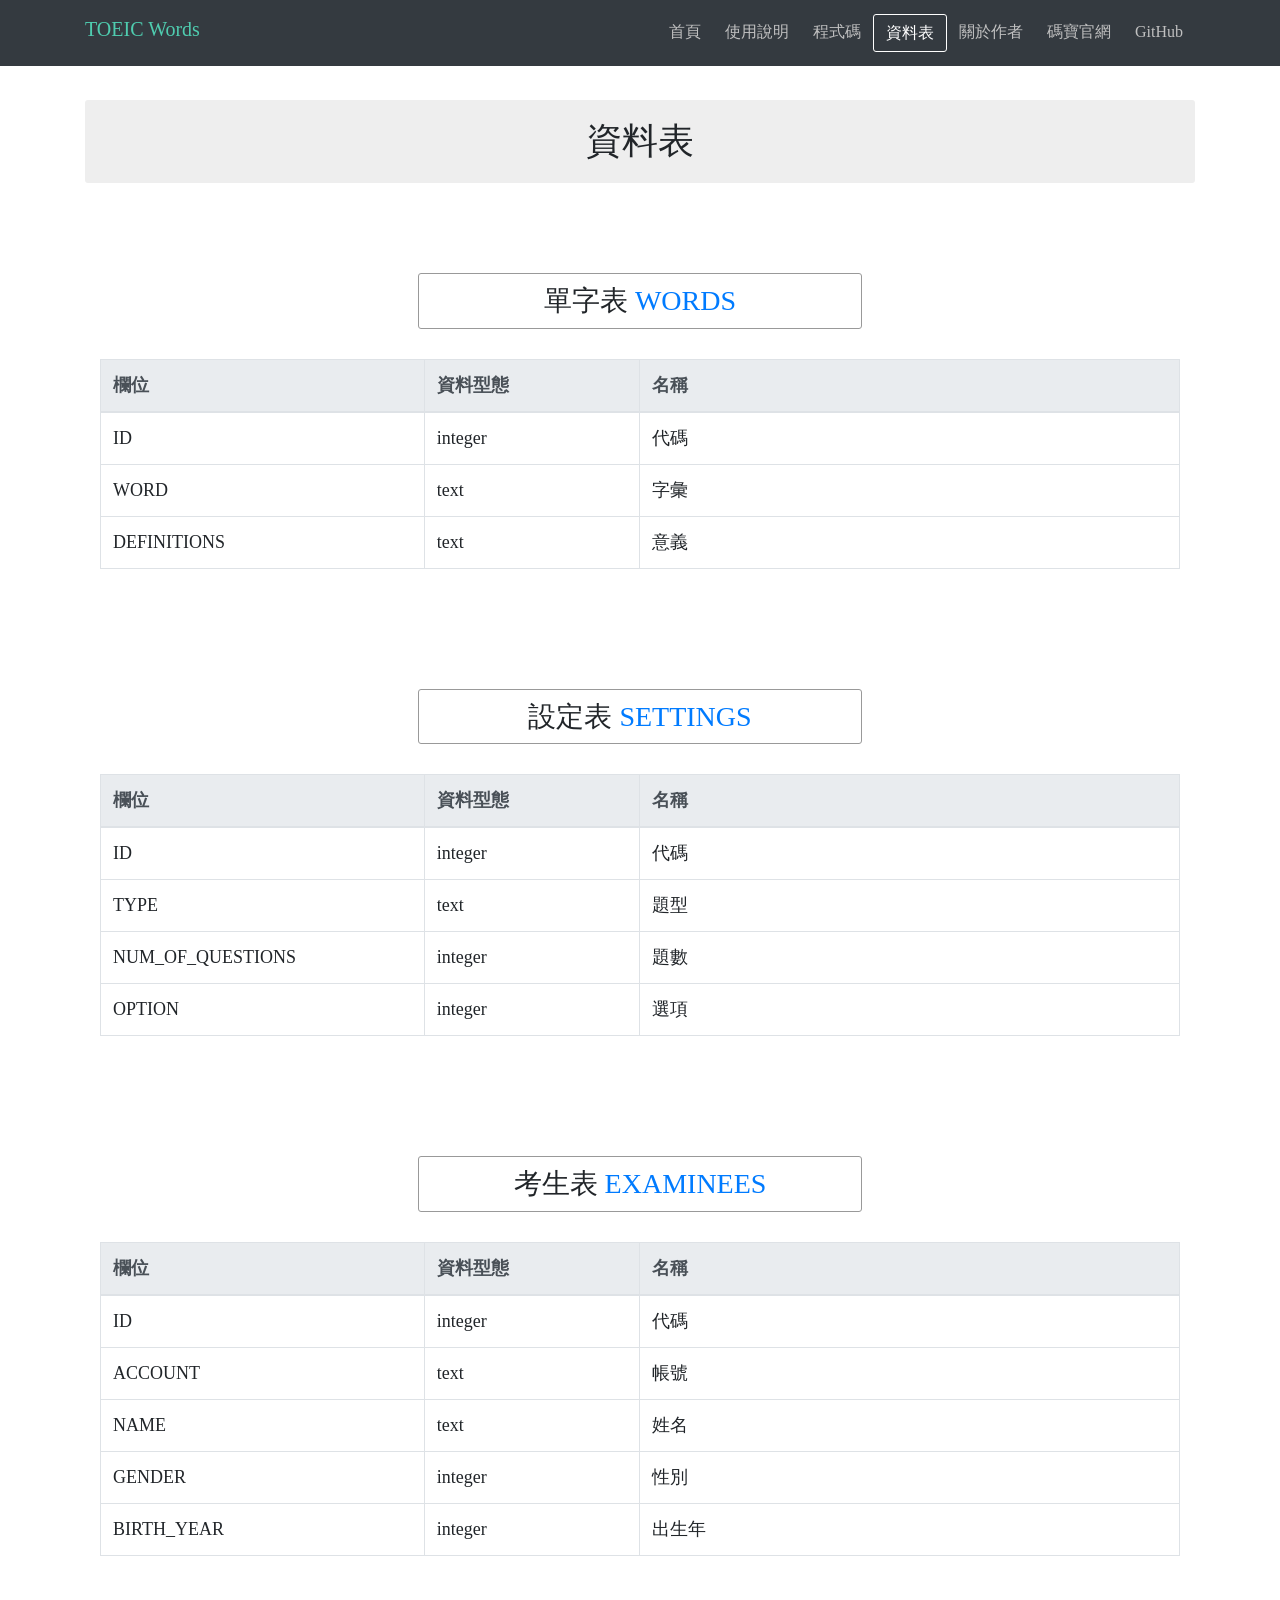
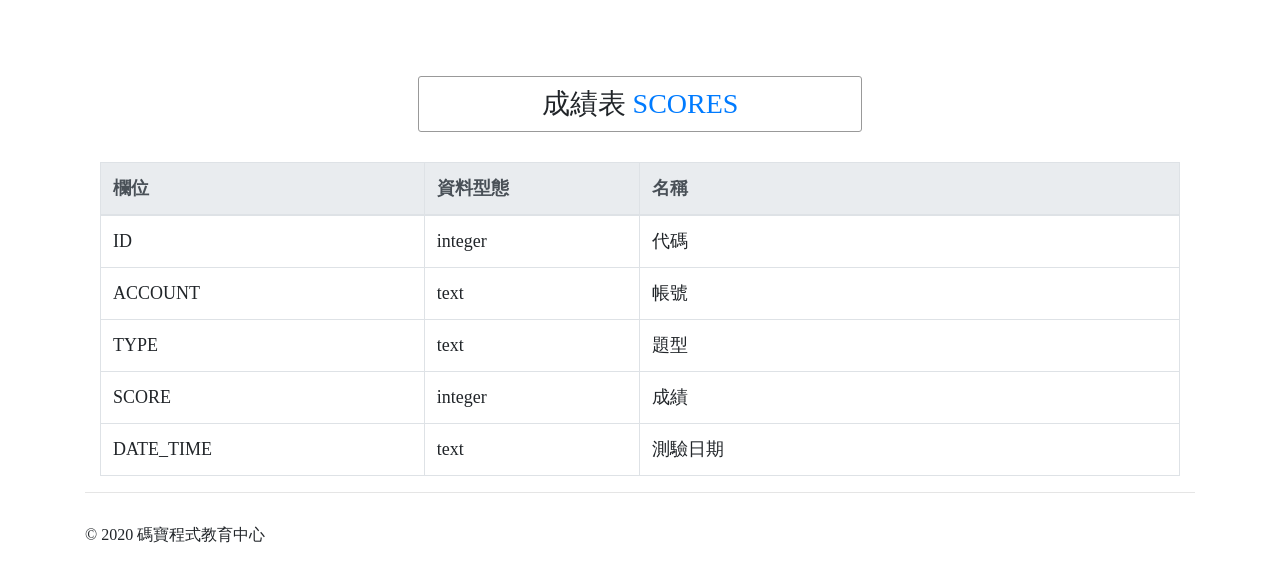
<file: database/index.html>
<!doctype html>
<html lang="zh-Hant-TW">
  <head>
    <meta charset="utf-8">
    <meta name="viewport" content="width=device-width, initial-scale=1, user-scalable=0, minimum-scale=1, maximum-scale=1, shrink-to-fit=no">
    <meta name="description" content="Python Level 2 Project">
    <meta name="author" content="Master Bug">
    <title>資料表 | 碼寶中級專題範例</title>
    <link rel="icon" href="/favicon.png">
    <link rel="apple-touch-icon" href="/apple-touch-icon.png">
    <link rel="stylesheet" href="/static/bootstrap.min.css">
    <link rel="stylesheet" href="/static/main.css?191223">
    <link rel="canonical" href="https://pyone.tw/">
  </head>

  <body>

    <div class="container">
      <nav class="navbar navbar-expand-md navbar-dark fixed-top bg-dark">
        <div class="container">
          <h1 class="navbar-brand">TOEIC Words</h1>
          <button class="navbar-toggler" type="button" data-toggle="collapse" data-target="#navbarCollapse" aria-controls="navbarCollapse" aria-expanded="false" aria-label="Toggle navigation">
            <span class="navbar-toggler-icon"></span>
          </button>
          <div class="collapse navbar-collapse" id="navbarCollapse">
            <ul class="navbar-nav ml-auto">
              <li class="nav-item"> <a class="nav-link" href="/">首頁</a> </li>
              <li class="nav-item"> <a class="nav-link" href="/usage/">使用說明</a> </li>
              <li class="nav-item"> <a class="nav-link" href="/code/">程式碼</a> </li>
              <li class="nav-item"> <a class="nav-link active" href="/database/">資料表</a> </li>
              <li class="nav-item"> <a class="nav-link" href="/aboutme/">關於作者</a> </li>
              <li class="nav-item"> <a class="nav-link" href="https://pyone.tw/" target="_blank">碼寶官網</a> </li>
              <li class="nav-item"> <a class="nav-link" href="https://github.com/micropyone/micropyone.github.io" target="_blank">GitHub</a> </li>
            </ul>
          </div>
        </div>
      </nav>

      <main role="main">
        <div class="row">
            <div class="col-lg-12 text-center">
                <h2 class="page-title">資料表</h2>
            </div>
        </div>

        <h3 class="text-center dbtable-name"><div>單字表 <span class="text-primary">WORDS</span></div></h3>
        <div class="col-md-12">
            <table class="table table-bordered table-schema">
                <thead class="thead-light">
                    <tr>
                      <th>欄位</th>
                      <th>資料型態</th>
                      <th>名稱</th>
                    </tr>
                </thead>
                <tbody>
                    <tr>
                      <td>ID</td>
                      <td>integer</td>
                      <td>代碼</td>
                    </tr>
                    <tr>
                      <td>WORD</td>
                      <td>text</td>
                      <td>字彙</td>
                    </tr>
                    <tr>
                      <td>DEFINITIONS</td>
                      <td>text</td>
                      <td>意義</td>
                    </tr>
                </tbody>
            </table>
        </div>
        <br>

        <h3 class="text-center dbtable-name"><div>設定表 <span class="text-primary">SETTINGS</span></div></h3>
        <div class="col-md-12">
            <table class="table table-bordered table-schema">
                <thead class="thead-light">
                    <tr>
                      <th>欄位</th>
                      <th>資料型態</th>
                      <th>名稱</th>
                    </tr>
                </thead>
                <tbody>
                    <tr>
                      <td>ID</td>
                      <td>integer</td>
                      <td>代碼</td>
                    </tr>
                    <tr>
                      <td>TYPE</td>
                      <td>text</td>
                      <td>題型</td>
                    </tr>
                    <tr>
                      <td>NUM_OF_QUESTIONS</td>
                      <td>integer</td>
                      <td>題數</td>
                    </tr>
                    <tr>
                      <td>OPTION</td>
                      <td>integer</td>
                      <td>選項</td>
                    </tr>
                </tbody>
            </table>
        </div>
        <br>

        <h3 class="text-center dbtable-name"><div>考生表 <span class="text-primary">EXAMINEES</span></div></h3>
        <div class="col-md-12">
            <table class="table table-bordered table-schema">
                <thead class="thead-light">
                    <tr>
                      <th>欄位</th>
                      <th>資料型態</th>
                      <th>名稱</th>
                    </tr>
                </thead>
                <tbody>
                    <tr>
                      <td>ID</td>
                      <td>integer</td>
                      <td>代碼</td>
                    </tr>
                    <tr>
                      <td>ACCOUNT</td>
                      <td>text</td>
                      <td>帳號</td>
                    </tr>
                    <tr>
                      <td>NAME</td>
                      <td>text</td>
                      <td>姓名</td>
                    </tr>
                    <tr>
                      <td>GENDER</td>
                      <td>integer</td>
                      <td>性別</td>
                    </tr>
                    <tr>
                      <td>BIRTH_YEAR</td>
                      <td>integer</td>
                      <td>出生年</td>
                    </tr>
                </tbody>
            </table>
        </div>
        <br>

        <h3 class="text-center dbtable-name"><div>成績表 <span class="text-primary">SCORES</span></div></h3>
        <div class="col-md-12">
            <table class="table table-bordered table-schema">
                <thead class="thead-light">
                    <tr>
                      <th>欄位</th>
                      <th>資料型態</th>
                      <th>名稱</th>
                    </tr>
                </thead>
                <tbody>
                    <tr>
                      <td>ID</td>
                      <td>integer</td>
                      <td>代碼</td>
                    </tr>
                    <tr>
                      <td>ACCOUNT</td>
                      <td>text</td>
                      <td>帳號</td>
                    </tr>
                    <tr>
                      <td>TYPE</td>
                      <td>text</td>
                      <td>題型</td>
                    </tr>
                    <tr>
                      <td>SCORE</td>
                      <td>integer</td>
                      <td>成績</td>
                    </tr>
                    <tr>
                      <td>DATE_TIME</td>
                      <td>text</td>
                      <td>測驗日期</td>
                    </tr>
                </tbody>
            </table>
        </div>
      </main>

      <hr>
      <footer class="footer">
        <p>&copy; 2020 碼寶程式教育中心</p>
      </footer>
    </div> <!-- /container -->

    <script src="/static/jquery.slim.min.js"></script>
    <script src="/static/popper.min.js"></script>
    <script src="/static/bootstrap.min.js"></script>
    <script src="/static/main.js"></script>
  </body>
</html>
</file>
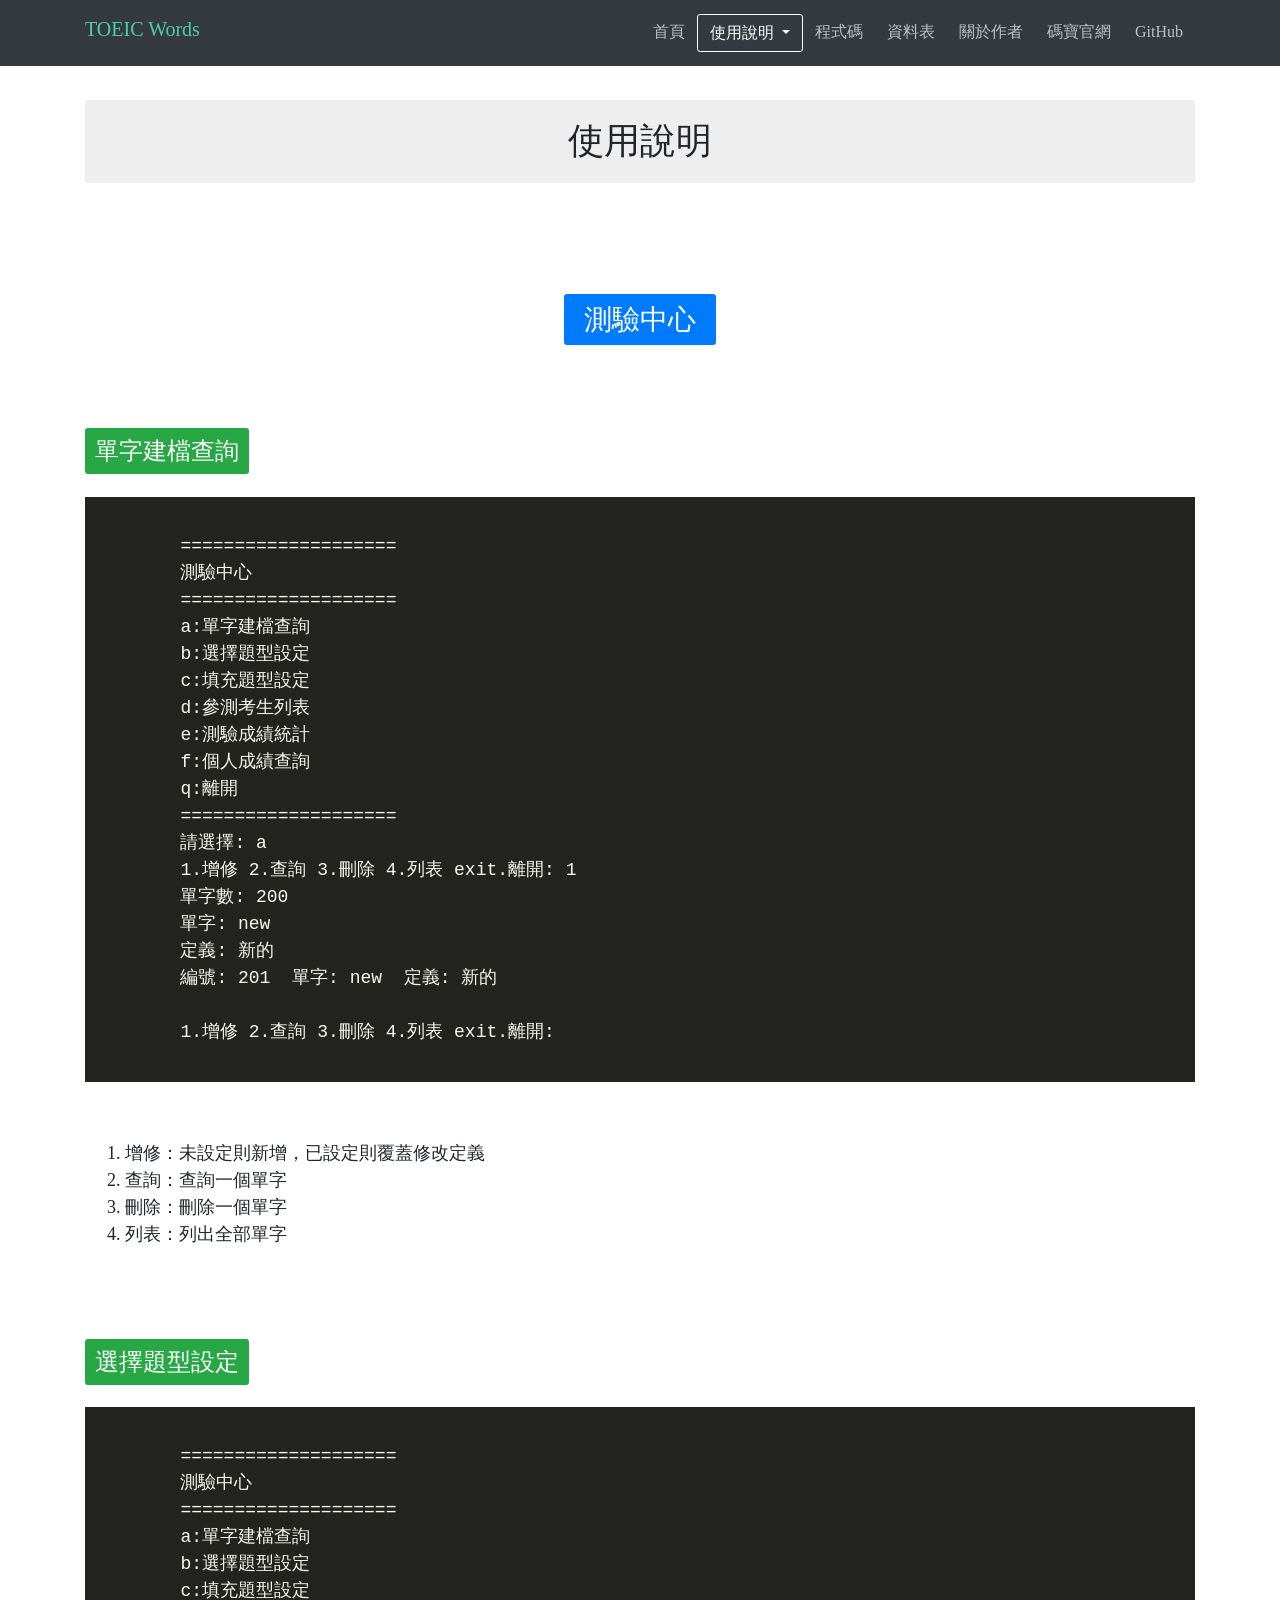
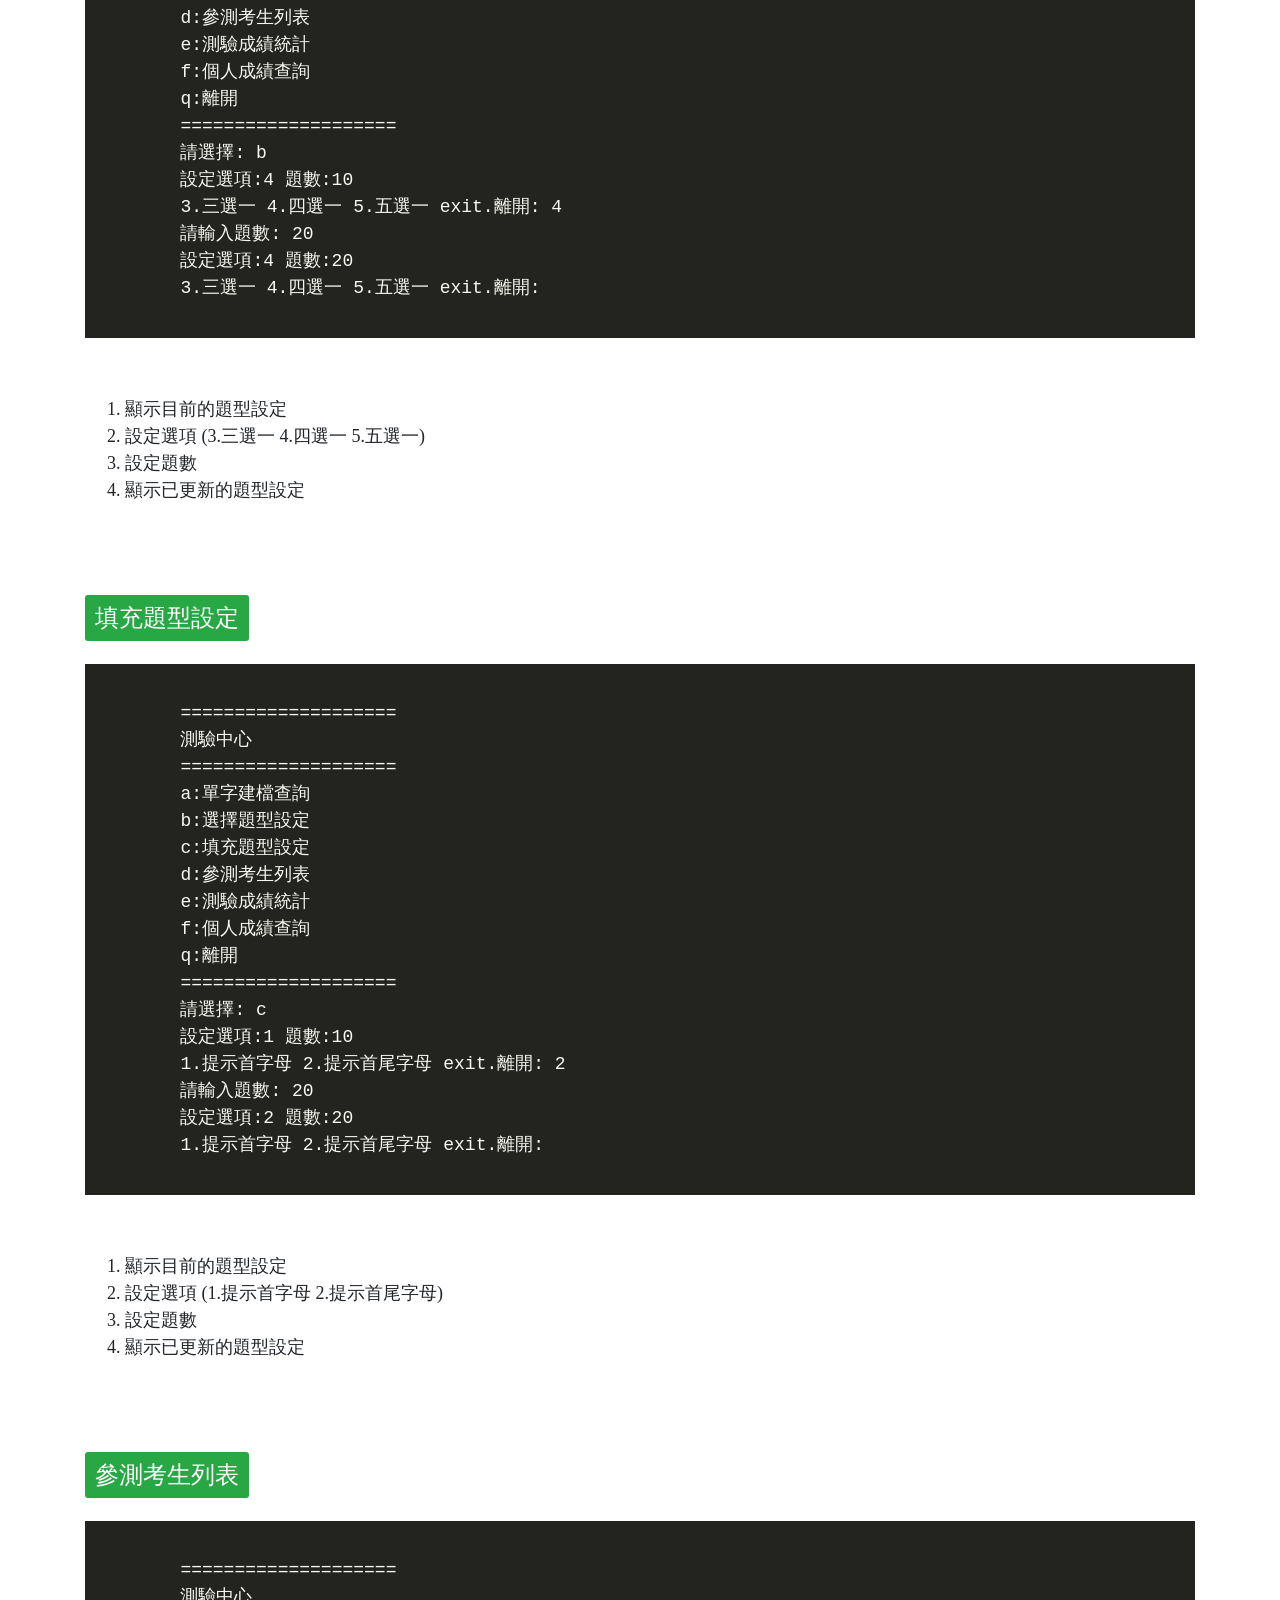
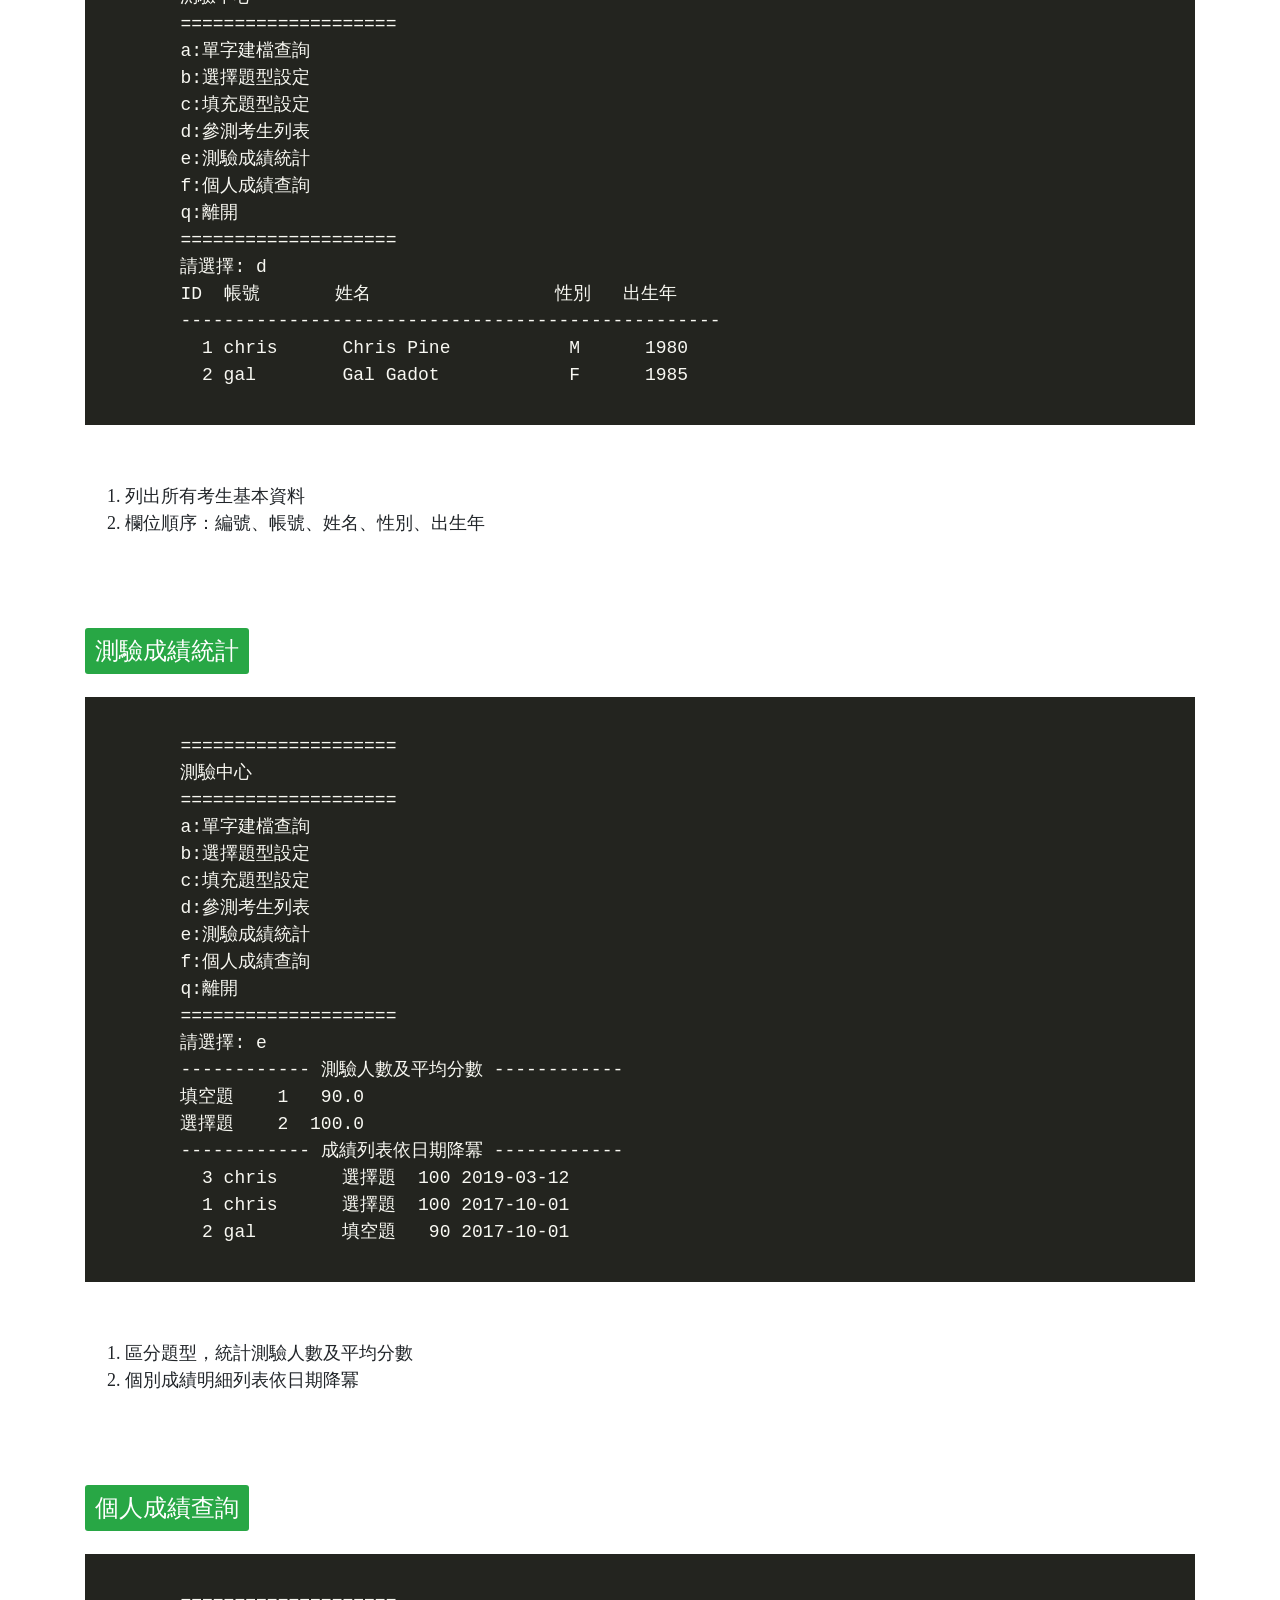
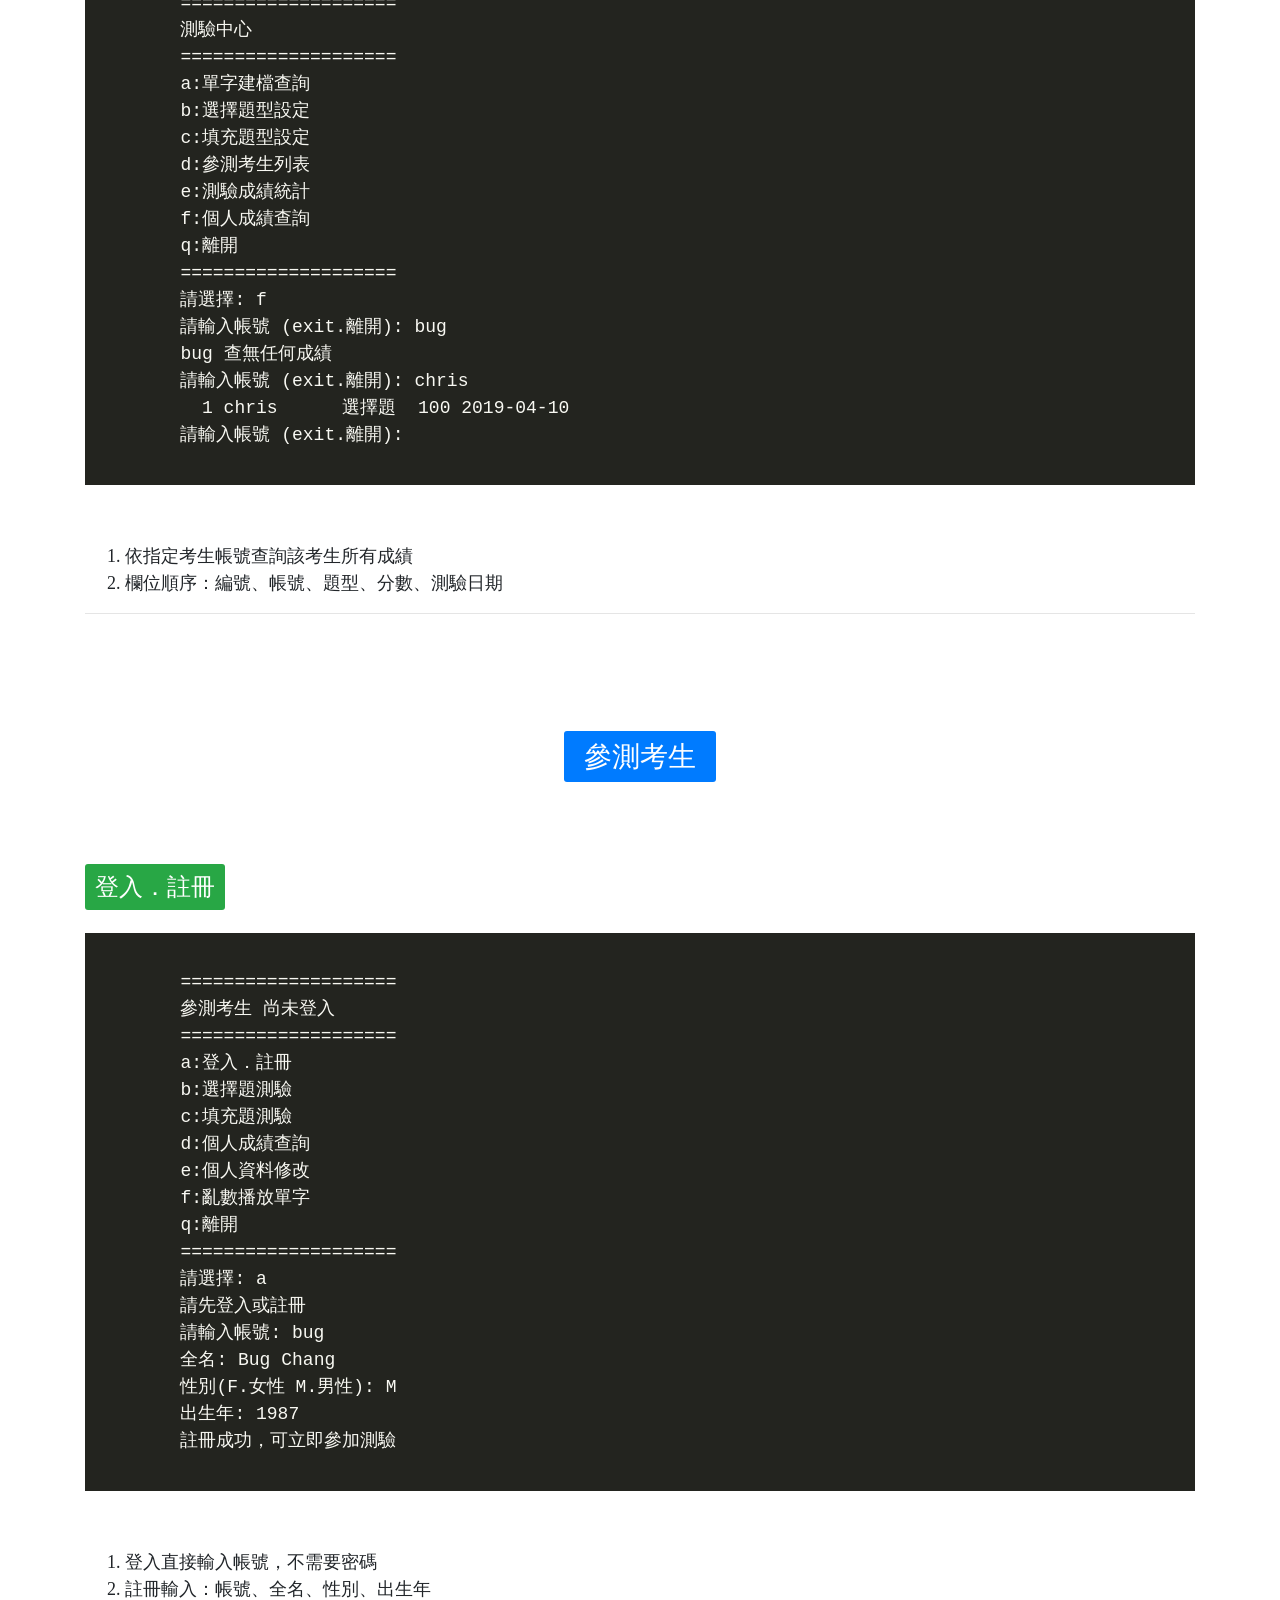
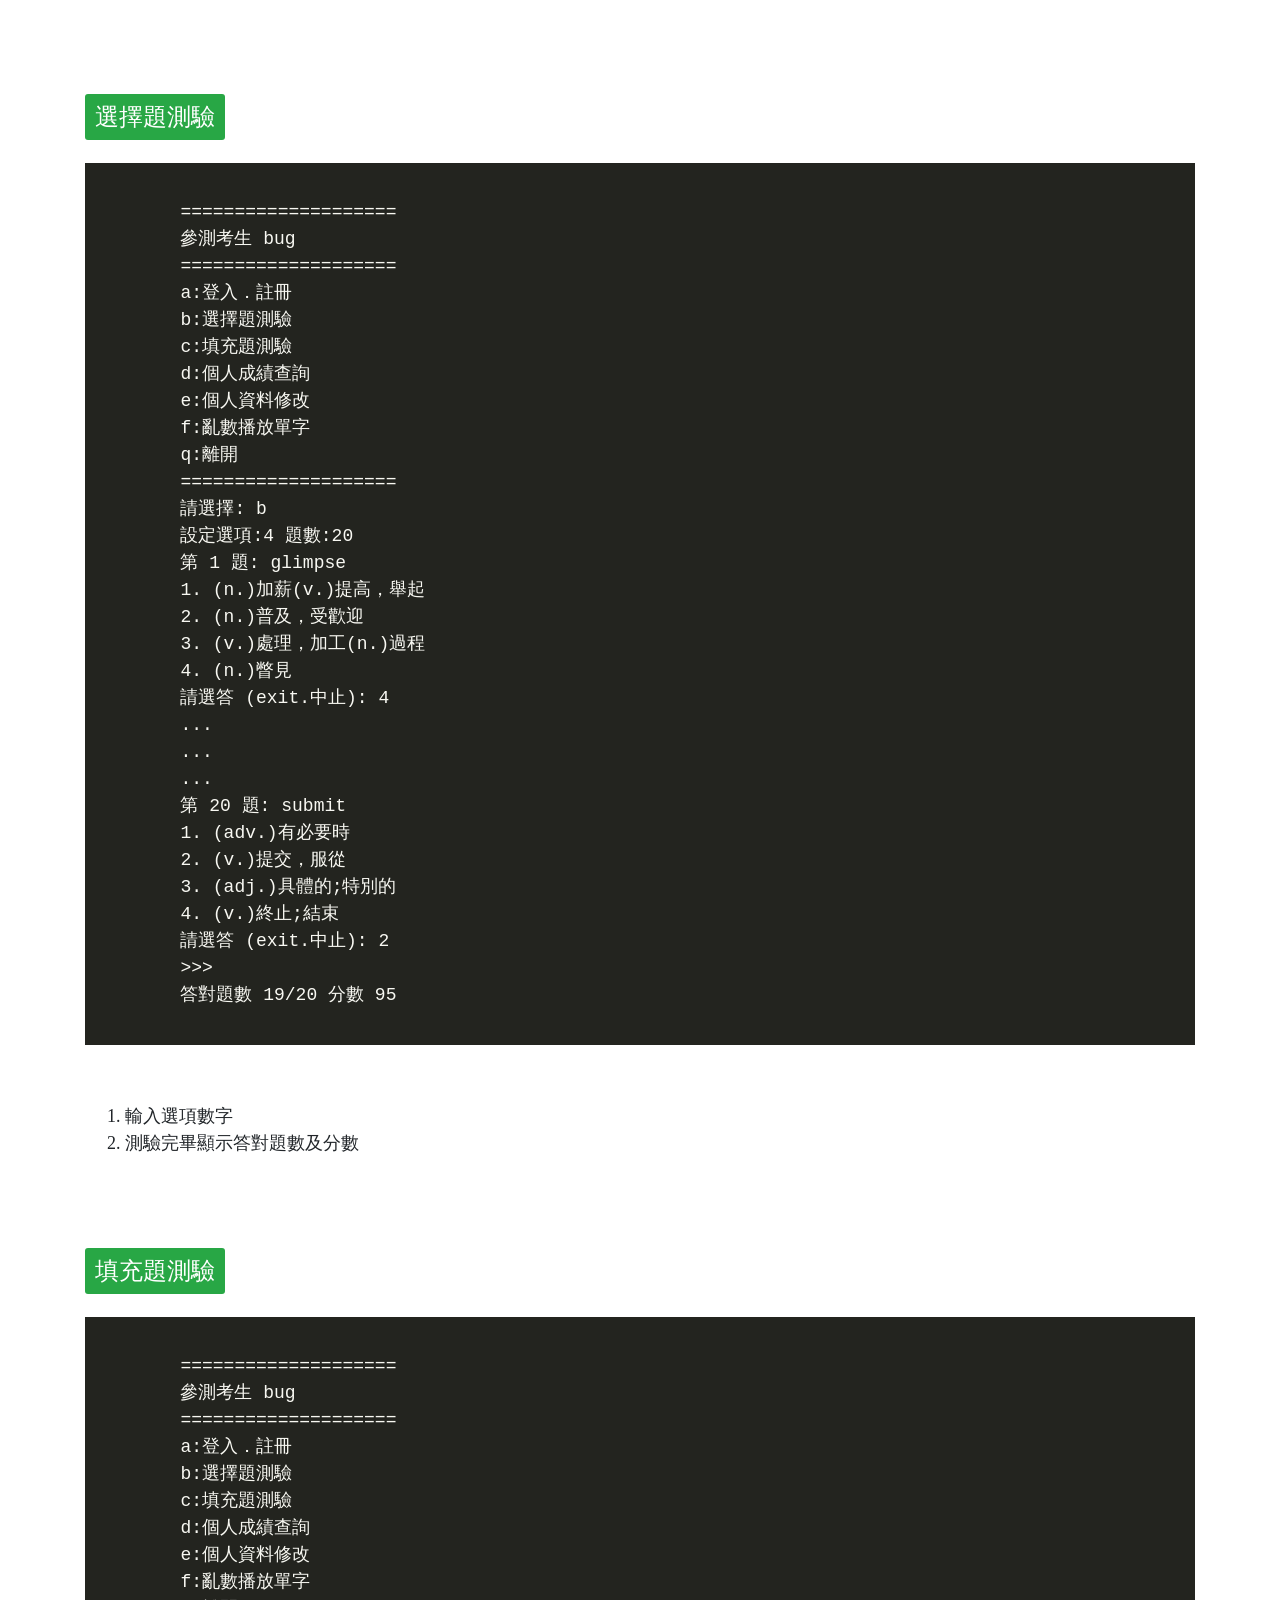
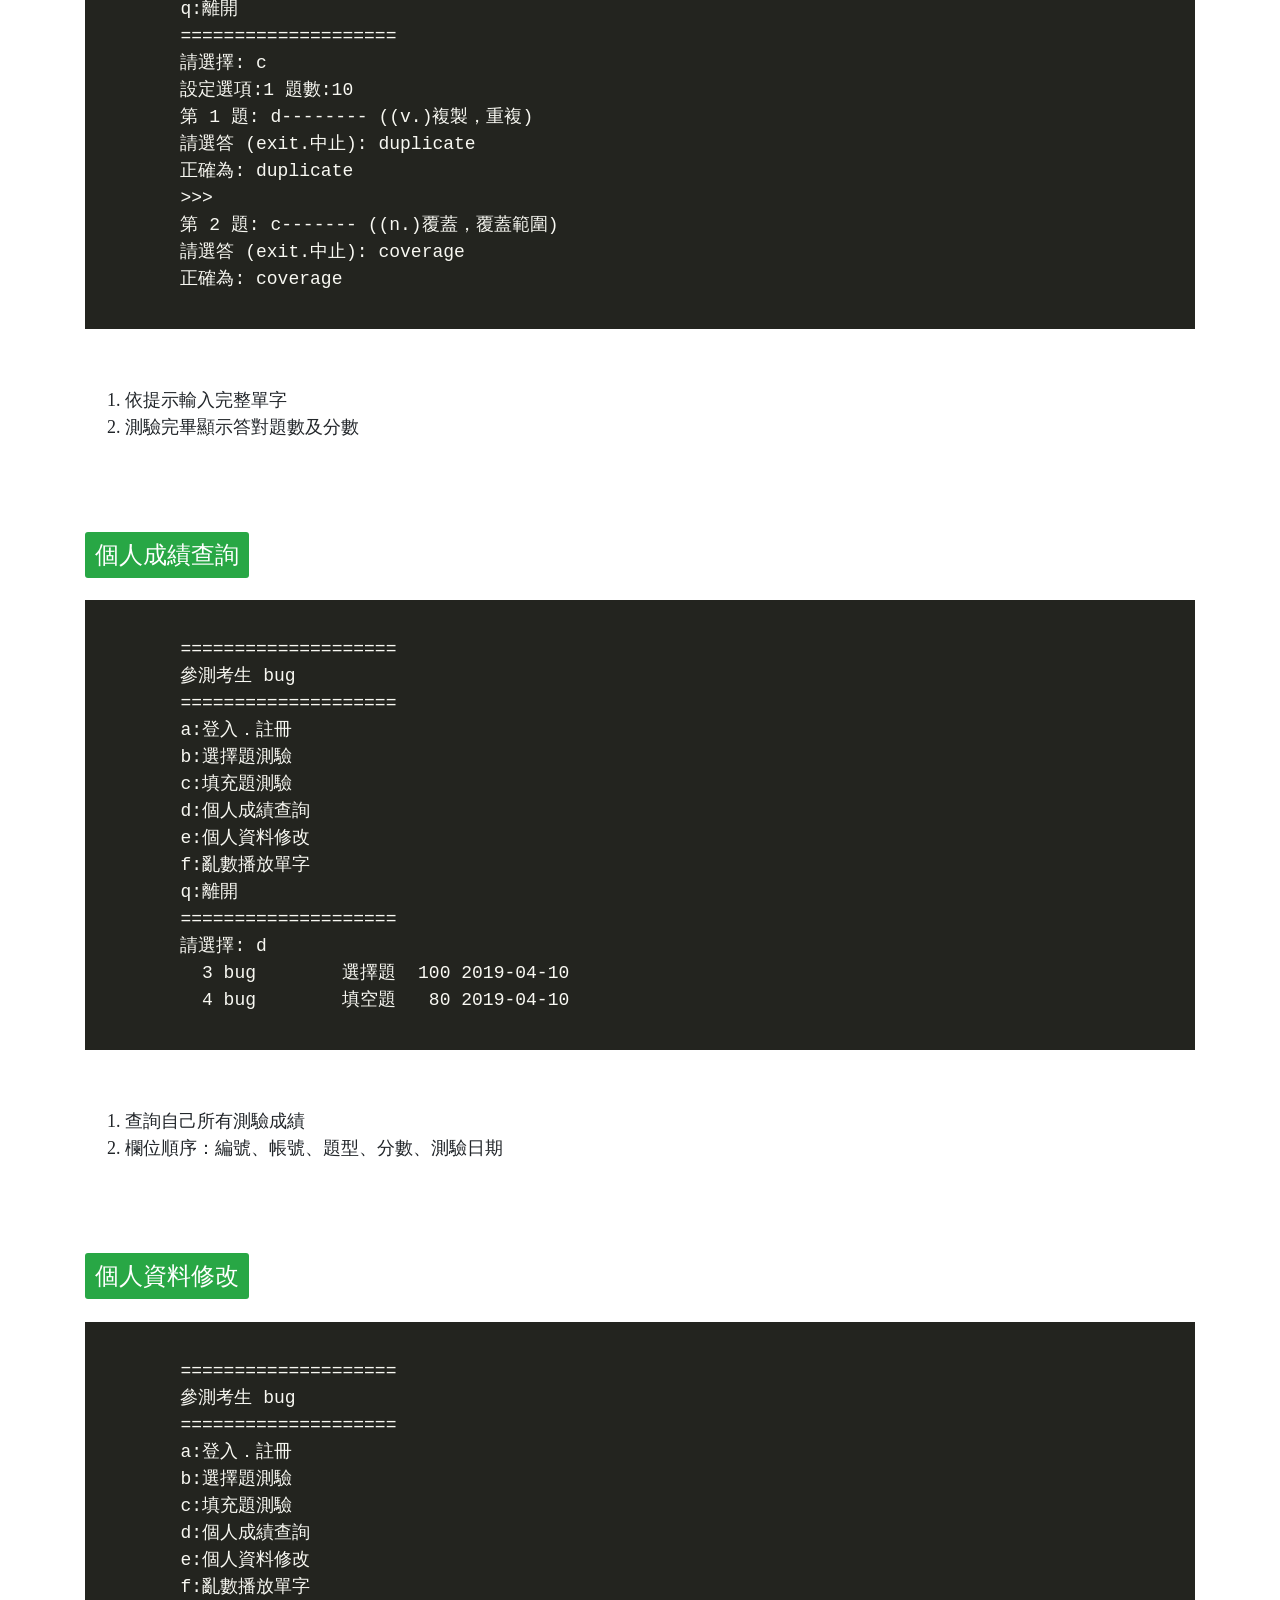
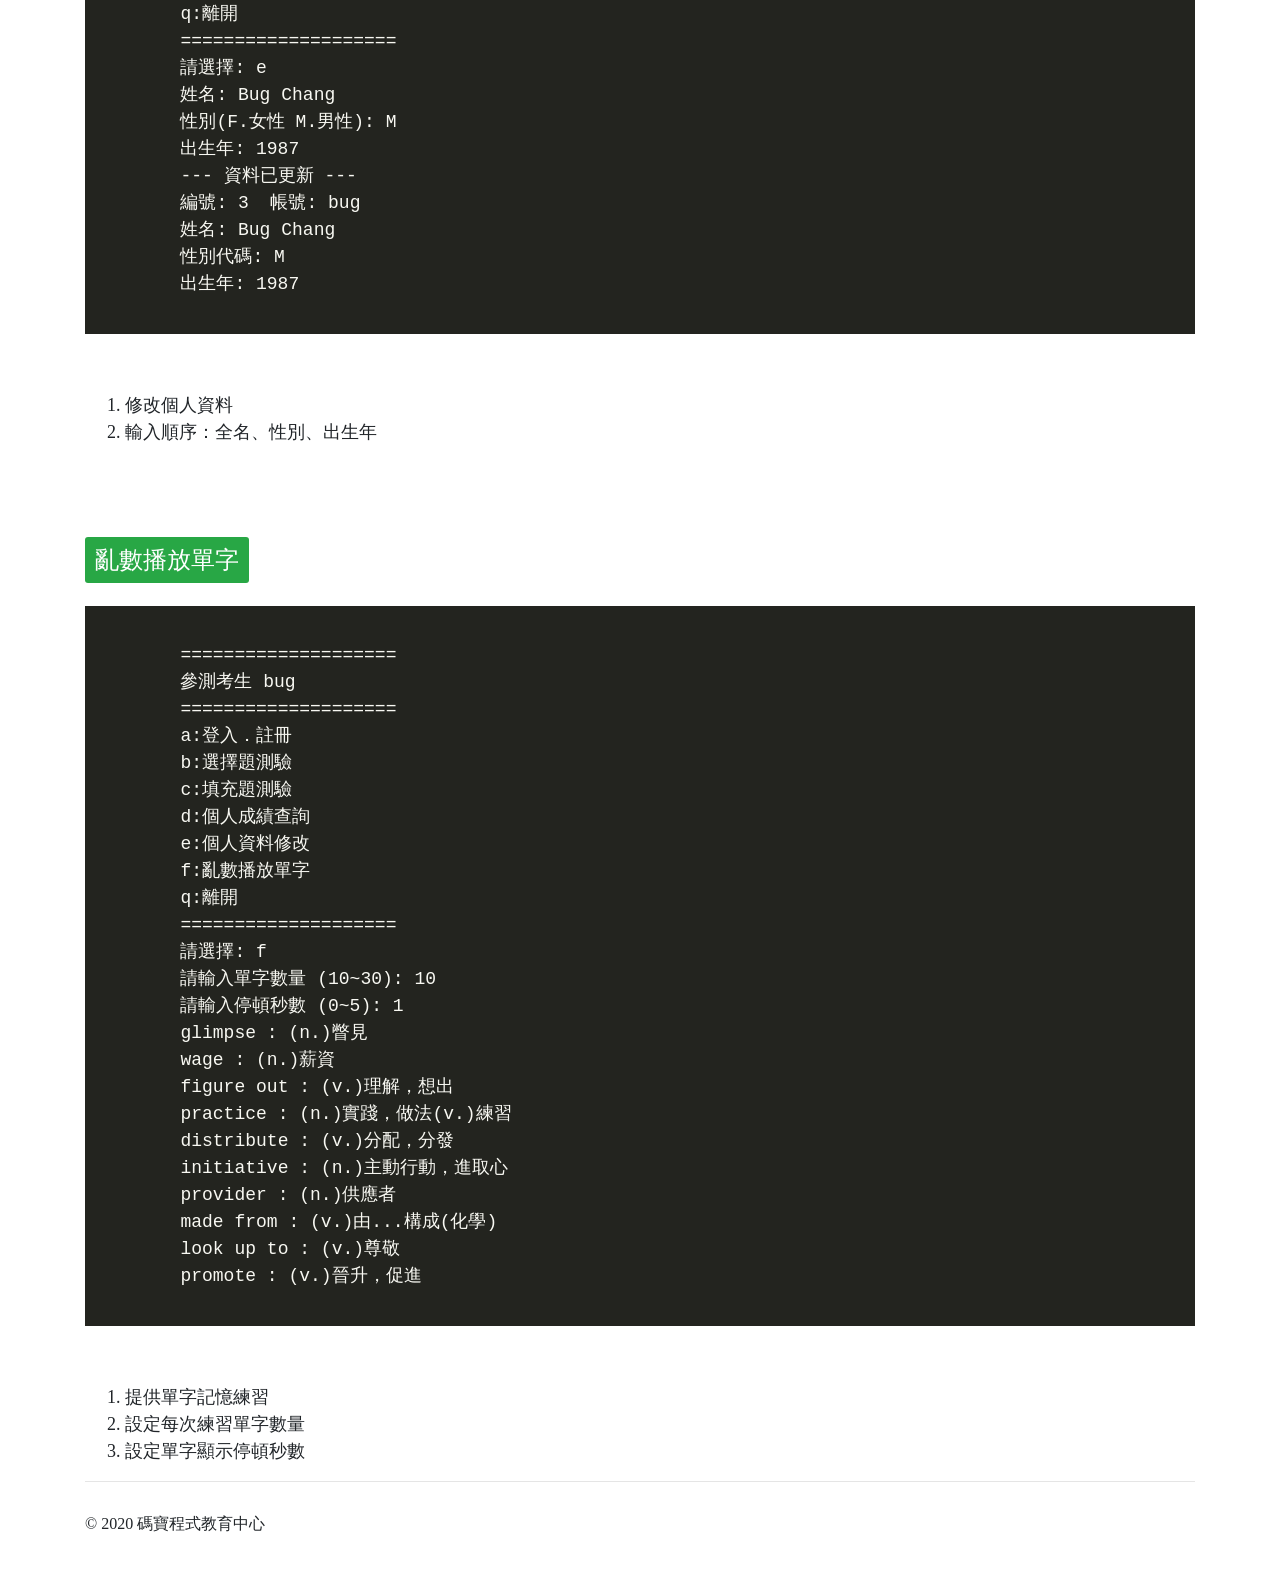
<file: usage/index.html>
<!doctype html>
<html lang="zh-Hant-TW">
  <head>
    <meta charset="utf-8">
    <meta name="viewport" content="width=device-width, initial-scale=1, user-scalable=0, minimum-scale=1, maximum-scale=1, shrink-to-fit=no">
    <meta name="description" content="Python Level 2 Project">
    <meta name="author" content="Master Bug">
    <title>使用說明 | 碼寶中級專題範例</title>
    <link rel="icon" href="/favicon.png">
    <link rel="apple-touch-icon" href="/apple-touch-icon.png">
    <link rel="stylesheet" href="/static/bootstrap.min.css">
    <link rel="stylesheet" href="/static/monokai-sublime.min.css">
    <link rel="stylesheet" href="/static/main.css?191223">
    <link rel="canonical" href="https://pyone.tw/">
  </head>

  <body>

    <div class="container">
      <nav class="navbar navbar-expand-md navbar-dark fixed-top bg-dark">
        <div class="container">
          <h1 class="navbar-brand">TOEIC Words</h1>
          <button class="navbar-toggler" type="button" data-toggle="collapse" data-target="#navbarCollapse" aria-controls="navbarCollapse" aria-expanded="false" aria-label="Toggle navigation">
            <span class="navbar-toggler-icon"></span>
          </button>
          <div class="collapse navbar-collapse" id="navbarCollapse">
            <ul class="navbar-nav ml-auto">
              <li class="nav-item"> <a class="nav-link" href="/">首頁</a> </li>
              <li class="nav-item dropdown">
                <a class="nav-link active dropdown-toggle" href="/usage/" id="navbardrop" data-toggle="dropdown">
                  使用說明
                </a>
                <div class="dropdown-menu">
                  <a class="dropdown-item" href="#atestcenter">測驗中心</a>
                  <a class="dropdown-item" href="#aexaminee">參測考生</a>
                </div>
              </li>
              <li class="nav-item"> <a class="nav-link" href="/code/">程式碼</a> </li>
              <li class="nav-item"> <a class="nav-link" href="/database/">資料表</a> </li>
              <li class="nav-item"> <a class="nav-link" href="/aboutme/">關於作者</a> </li>
              <li class="nav-item"> <a class="nav-link" href="https://pyone.tw/" target="_blank">碼寶官網</a> </li>
              <li class="nav-item"> <a class="nav-link" href="https://github.com/micropyone/micropyone.github.io" target="_blank">GitHub</a> </li>
            </ul>
          </div>
        </div>
      </nav>

      <main role="main">
        <div class="row">
            <div class="col-lg-12 text-center">
                <h2 class="page-title">使用說明</h2>
            </div>
        </div>

        <div class="page-section" id="atestcenter"></div>
        <h3 class="text-center"><span>測驗中心</span></h3>

        <h4 class="small-sec"><span>單字建檔查詢</span></h4>
        <pre>
            <code class="html">
        ====================
        測驗中心
        ====================
        a:單字建檔查詢
        b:選擇題型設定
        c:填充題型設定
        d:參測考生列表
        e:測驗成績統計
        f:個人成績查詢
        q:離開
        ====================
        請選擇: a
        1.增修 2.查詢 3.刪除 4.列表 exit.離開: 1
        單字數: 200
        單字: new
        定義: 新的
        編號: 201  單字: new  定義: 新的

        1.增修 2.查詢 3.刪除 4.列表 exit.離開:
            </code>
        </pre>
        <ol class="note">
          <li>增修：未設定則新增，已設定則覆蓋修改定義</li>
          <li>查詢：查詢一個單字</li>
          <li>刪除：刪除一個單字</li>
          <li>列表：列出全部單字</li>
        </ol>

        <h4 class="small-sec"><span>選擇題型設定</span></h4>
        <pre>
            <code class="html">
        ====================
        測驗中心
        ====================
        a:單字建檔查詢
        b:選擇題型設定
        c:填充題型設定
        d:參測考生列表
        e:測驗成績統計
        f:個人成績查詢
        q:離開
        ====================
        請選擇: b
        設定選項:4 題數:10
        3.三選一 4.四選一 5.五選一 exit.離開: 4
        請輸入題數: 20
        設定選項:4 題數:20
        3.三選一 4.四選一 5.五選一 exit.離開:
            </code>
        </pre>
        <ol class="note">
          <li>顯示目前的題型設定</li>
          <li>設定選項 (3.三選一 4.四選一 5.五選一)</li>
          <li>設定題數</li>
          <li>顯示已更新的題型設定</li>
        </ol>

        <h4 class="small-sec"><span>填充題型設定</span></h4>
        <pre>
            <code class="html">
        ====================
        測驗中心
        ====================
        a:單字建檔查詢
        b:選擇題型設定
        c:填充題型設定
        d:參測考生列表
        e:測驗成績統計
        f:個人成績查詢
        q:離開
        ====================
        請選擇: c
        設定選項:1 題數:10
        1.提示首字母 2.提示首尾字母 exit.離開: 2
        請輸入題數: 20
        設定選項:2 題數:20
        1.提示首字母 2.提示首尾字母 exit.離開:
            </code>
        </pre>
        <ol class="note">
          <li>顯示目前的題型設定</li>
          <li>設定選項 (1.提示首字母 2.提示首尾字母)</li>
          <li>設定題數</li>
          <li>顯示已更新的題型設定</li>
        </ol>

        <h4 class="small-sec"><span>參測考生列表</span></h4>
        <pre>
            <code class="html">
        ====================
        測驗中心
        ====================
        a:單字建檔查詢
        b:選擇題型設定
        c:填充題型設定
        d:參測考生列表
        e:測驗成績統計
        f:個人成績查詢
        q:離開
        ====================
        請選擇: d
        ID  帳號       姓名                 性別   出生年
        --------------------------------------------------
          1 chris      Chris Pine           M      1980
          2 gal        Gal Gadot            F      1985
            </code>
        </pre>
        <ol class="note">
          <li>列出所有考生基本資料</li>
          <li>欄位順序：編號、帳號、姓名、性別、出生年</li>
        </ol>

        <h4 class="small-sec"><span>測驗成績統計</span></h4>
        <pre>
            <code class="html">
        ====================
        測驗中心
        ====================
        a:單字建檔查詢
        b:選擇題型設定
        c:填充題型設定
        d:參測考生列表
        e:測驗成績統計
        f:個人成績查詢
        q:離開  
        ====================
        請選擇: e
        ------------ 測驗人數及平均分數 ------------
        填空題    1   90.0
        選擇題    2  100.0
        ------------ 成績列表依日期降冪 ------------
          3 chris      選擇題  100 2019-03-12
          1 chris      選擇題  100 2017-10-01
          2 gal        填空題   90 2017-10-01
            </code>
        </pre>
        <ol class="note">
          <li>區分題型，統計測驗人數及平均分數</li>
          <li>個別成績明細列表依日期降冪</li>
        </ol>

        <h4 class="small-sec"><span>個人成績查詢</span></h4>
        <pre>
            <code class="html">
        ====================
        測驗中心
        ====================
        a:單字建檔查詢
        b:選擇題型設定
        c:填充題型設定
        d:參測考生列表
        e:測驗成績統計
        f:個人成績查詢
        q:離開
        ====================
        請選擇: f
        請輸入帳號 (exit.離開): bug
        bug 查無任何成績
        請輸入帳號 (exit.離開): chris
          1 chris      選擇題  100 2019-04-10
        請輸入帳號 (exit.離開):
            </code>
        </pre>
        <ol class="note">
          <li>依指定考生帳號查詢該考生所有成績</li>
          <li>欄位順序：編號、帳號、題型、分數、測驗日期</li>
        </ol>

        <hr>

        <div class="page-section" id="aexaminee"></div>
        <h3 class="text-center"><span>參測考生</span></h3>

        <h4 class="small-sec"><span>登入．註冊</span></h4>
        <pre>
            <code class="html">
        ====================
        參測考生 尚未登入
        ====================
        a:登入．註冊
        b:選擇題測驗
        c:填充題測驗
        d:個人成績查詢
        e:個人資料修改
        f:亂數播放單字
        q:離開
        ====================
        請選擇: a
        請先登入或註冊
        請輸入帳號: bug
        全名: Bug Chang
        性別(F.女性 M.男性): M
        出生年: 1987
        註冊成功，可立即參加測驗
            </code>
        </pre>
        <ol class="note">
          <li>登入直接輸入帳號，不需要密碼</li>
          <li>註冊輸入：帳號、全名、性別、出生年</li>
        </ol>

        <h4 class="small-sec"><span>選擇題測驗</span></h4>
        <pre>
            <code class="html">
        ====================
        參測考生 bug
        ====================
        a:登入．註冊
        b:選擇題測驗
        c:填充題測驗
        d:個人成績查詢
        e:個人資料修改
        f:亂數播放單字
        q:離開
        ====================
        請選擇: b
        設定選項:4 題數:20
        第 1 題: glimpse
        1. (n.)加薪(v.)提高，舉起
        2. (n.)普及，受歡迎
        3. (v.)處理，加工(n.)過程
        4. (n.)瞥見
        請選答 (exit.中止): 4
        ...
        ...
        ...
        第 20 題: submit
        1. (adv.)有必要時
        2. (v.)提交，服從
        3. (adj.)具體的;特別的
        4. (v.)終止;結束
        請選答 (exit.中止): 2
        >>>
        答對題數 19/20 分數 95
            </code>
        </pre>
        <ol class="note">
          <li>輸入選項數字</li>
          <li>測驗完畢顯示答對題數及分數</li>
        </ol>

        <h4 class="small-sec"><span>填充題測驗</span></h4>
        <pre>
            <code class="html">
        ====================
        參測考生 bug
        ====================
        a:登入．註冊
        b:選擇題測驗
        c:填充題測驗
        d:個人成績查詢
        e:個人資料修改
        f:亂數播放單字
        q:離開
        ====================
        請選擇: c
        設定選項:1 題數:10
        第 1 題: d-------- ((v.)複製，重複)
        請選答 (exit.中止): duplicate
        正確為: duplicate
        >>>
        第 2 題: c------- ((n.)覆蓋，覆蓋範圍)
        請選答 (exit.中止): coverage
        正確為: coverage
            </code>
        </pre>
        <ol class="note">
          <li>依提示輸入完整單字</li>
          <li>測驗完畢顯示答對題數及分數</li>
        </ol>

        <h4 class="small-sec"><span>個人成績查詢</span></h4>
        <pre>
            <code class="html">
        ====================
        參測考生 bug
        ====================
        a:登入．註冊
        b:選擇題測驗
        c:填充題測驗
        d:個人成績查詢
        e:個人資料修改
        f:亂數播放單字
        q:離開
        ====================
        請選擇: d
          3 bug        選擇題  100 2019-04-10
          4 bug        填空題   80 2019-04-10
            </code>
        </pre>
        <ol class="note">
          <li>查詢自己所有測驗成績</li>
          <li>欄位順序：編號、帳號、題型、分數、測驗日期</li>
        </ol>

        <h4 class="small-sec"><span>個人資料修改</span></h4>
        <pre>
            <code class="html">
        ====================
        參測考生 bug
        ====================
        a:登入．註冊
        b:選擇題測驗
        c:填充題測驗
        d:個人成績查詢
        e:個人資料修改
        f:亂數播放單字
        q:離開
        ====================
        請選擇: e
        姓名: Bug Chang
        性別(F.女性 M.男性): M
        出生年: 1987
        --- 資料已更新 ---
        編號: 3  帳號: bug
        姓名: Bug Chang
        性別代碼: M
        出生年: 1987
            </code>
        </pre>
        <ol class="note">
          <li>修改個人資料</li>
          <li>輸入順序：全名、性別、出生年</li>
        </ol>

        <h4 class="small-sec"><span>亂數播放單字</span></h4>
        <pre>
            <code class="html">
        ====================
        參測考生 bug
        ====================
        a:登入．註冊
        b:選擇題測驗
        c:填充題測驗
        d:個人成績查詢
        e:個人資料修改
        f:亂數播放單字
        q:離開
        ====================
        請選擇: f
        請輸入單字數量 (10~30): 10
        請輸入停頓秒數 (0~5): 1
        glimpse : (n.)瞥見
        wage : (n.)薪資
        figure out : (v.)理解，想出
        practice : (n.)實踐，做法(v.)練習
        distribute : (v.)分配，分發
        initiative : (n.)主動行動，進取心
        provider : (n.)供應者
        made from : (v.)由...構成(化學)
        look up to : (v.)尊敬
        promote : (v.)晉升，促進
            </code>
        </pre>
        <ol class="note">
          <li>提供單字記憶練習</li>
          <li>設定每次練習單字數量</li>
          <li>設定單字顯示停頓秒數</li>
        </ol>
      </main>

      <hr>
      <footer class="footer">
        <p>&copy; 2020 碼寶程式教育中心</p>
      </footer>
    </div> <!-- /container -->

    <script src="/static/jquery.slim.min.js"></script>
    <script src="/static/popper.min.js"></script>
    <script src="/static/bootstrap.min.js"></script>
    <script src="/static/highlight.min.js"></script>
    <script src="/static/main.js"></script>
    <script> hljs.initHighlightingOnLoad(); </script>
  </body>
</html>
</file>
<file: static/main.css>
body, button, html, input, select, textarea {
    font-family: "Microsoft JhengHei";
}

h1, h2, h3, h4, h5, h6 {
    font-weight: 400;
}

pre code {
    font-size: 18px !important;
    padding-left: -80px;
}

.navbar-brand {
    color: #4fccaf !important;
    font-size: 20px;
}

.navbar-nav .nav-item .nav-link {
    margin: 6px 0;
    padding: 6px 12px;
    color: #c0c0c0;
}

.navbar-nav .nav-item .nav-link.active {
    border: solid 1px #fff;
    border-radius: 3px;
}

h2.page-title {
    margin: 100px 0 10px;
    font-size: 36px;
    padding: 20px;
    background-color: #eee;
    border-radius: 3px;
}

.page-section {
    padding: 100px 0 10px;
}

.page-section + h3 span {
    color: #fff;
    background-color: #007bff;
    padding: 10px 20px;
    border-radius: 3px;
}

footer {
    margin: 30px 0 40px 0;
}

h1.header-title {
    padding: 5px 0;
    font-size: 28px;
    font-weight: 700;
}

ol.note li {
    font-size: 18px;
}

ul.note li {
    font-size: 18px;
    list-style-type: square
}

.jumbotron {
    margin-top: 80px;
    background-color: #3ab598;
}

.jumbotron h2 {
    color: #fff;
}

.jumbotron p.lead {
    color: #e3fbf5;
}

.small-sec {
    margin: 100px 0 10px;
}
.small-sec span {
    color: #fff;
    background-color: #28a745;
    padding: 10px;
    border-radius: 3px;
}

.dbtable-name,
.intro-title {
    margin: 80px 0 10px;
}

.dbtable-name div {
    width: 40%;
    margin: auto;
    margin-bottom: 30px;
    padding: 10px;
    border: solid 1px #999;
    border-radius: 3px;

}

.dbtable-name + div table * {
    font-size: 18px;
}

.text-desc {
    color: #333;
    font-weight: 400;
    padding: 20px;
}

.table-schema tr td:nth-child(1) {
    width: 30%;
}
.table-schema tr td:nth-child(2) {
    width: 20%;
}
.table-schema tr td:nth-child(3) {
    width: 50%;
}


/* for block of numbers */
.hljs-ln td.hljs-ln-numbers {
    -webkit-touch-callout: none;
    -webkit-user-select: none;
    -khtml-user-select: none;
    -moz-user-select: none;
    -ms-user-select: none;
    user-select: none;
    text-align: center;
    color: #eee !important;
    border-right: 1px solid #eee;
    vertical-align: top;
    padding-right: 5px;
    /* your custom style here */
}

/* for block of code */
.hljs-ln td.hljs-ln-code {
    padding-left: 10px;
}
</file>
<file: static/tomorrow-night.min.css>
.hljs-comment,.hljs-quote{color:#969896}.hljs-variable,.hljs-template-variable,.hljs-tag,.hljs-name,.hljs-selector-id,.hljs-selector-class,.hljs-regexp,.hljs-deletion{color:#cc6666}.hljs-number,.hljs-built_in,.hljs-builtin-name,.hljs-literal,.hljs-type,.hljs-params,.hljs-meta,.hljs-link{color:#de935f}.hljs-attribute{color:#f0c674}.hljs-string,.hljs-symbol,.hljs-bullet,.hljs-addition{color:#b5bd68}.hljs-title,.hljs-section{color:#81a2be}.hljs-keyword,.hljs-selector-tag{color:#b294bb}.hljs{display:block;overflow-x:auto;background:#1d1f21;color:#c5c8c6;padding:.5em}.hljs-emphasis{font-style:italic}.hljs-strong{font-weight:bold}
</file>
<file: static/monokai-sublime.min.css>
.hljs{display:block;overflow-x:auto;padding:.5em;background:#23241f}.hljs,.hljs-tag,.hljs-subst{color:#f8f8f2}.hljs-strong,.hljs-emphasis{color:#a8a8a2}.hljs-bullet,.hljs-quote,.hljs-number,.hljs-regexp,.hljs-literal,.hljs-link{color:#ae81ff}.hljs-code,.hljs-title,.hljs-section,.hljs-selector-class{color:#a6e22e}.hljs-strong{font-weight:bold}.hljs-emphasis{font-style:italic}.hljs-keyword,.hljs-selector-tag,.hljs-name,.hljs-attr{color:#f92672}.hljs-symbol,.hljs-attribute{color:#66d9ef}.hljs-params,.hljs-class .hljs-title{color:#f8f8f2}.hljs-string,.hljs-type,.hljs-built_in,.hljs-builtin-name,.hljs-selector-id,.hljs-selector-attr,.hljs-selector-pseudo,.hljs-addition,.hljs-variable,.hljs-template-variable{color:#e6db74}.hljs-comment,.hljs-deletion,.hljs-meta{color:#75715e}
</file>
